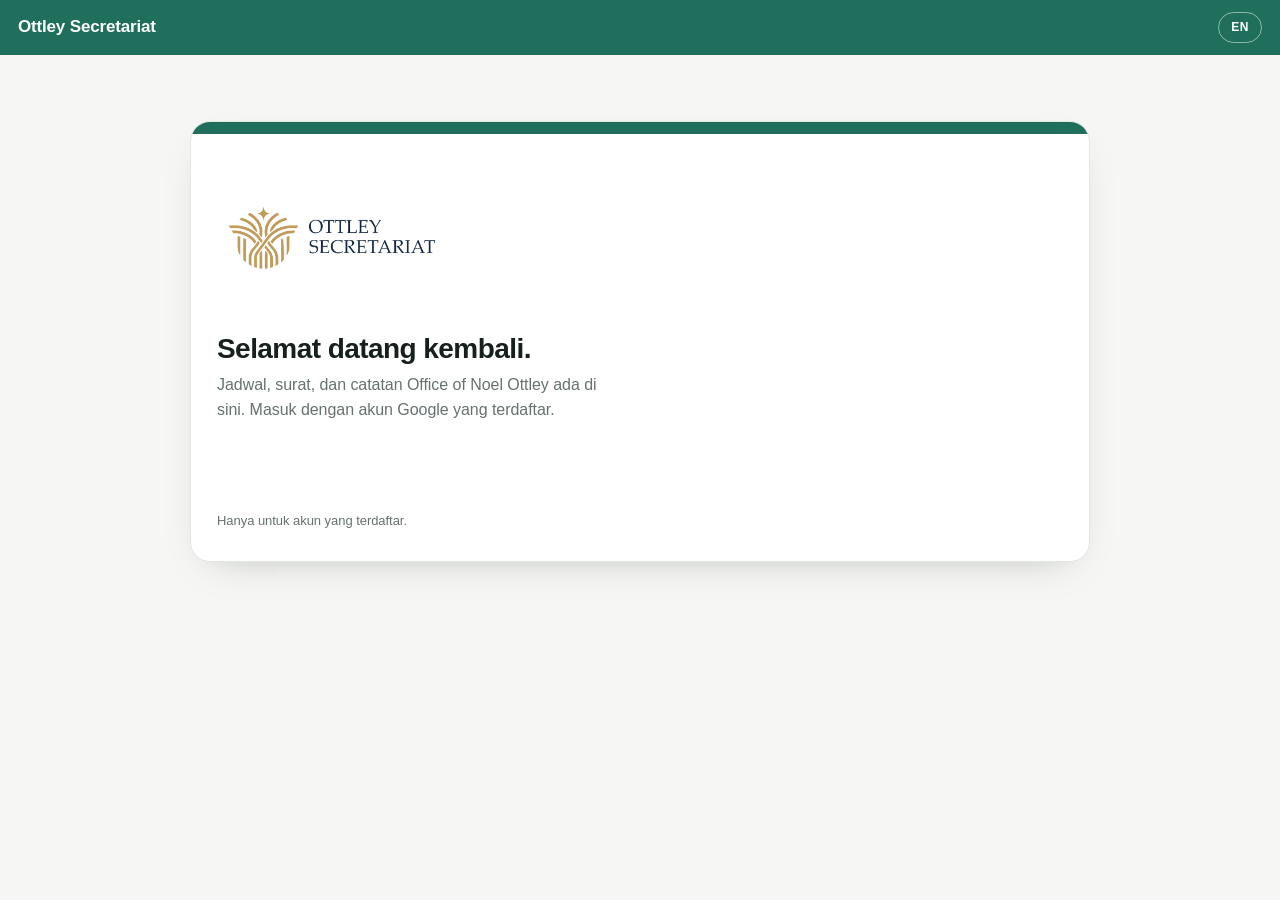
<file: index.html>
<!doctype html>
<html lang="id">
<head>
  <meta charset="utf-8">
  <script>try{var __t=localStorage.getItem("ottley.theme");if(__t==="light"||__t==="dark")document.documentElement.setAttribute("data-theme",__t)}catch(e){}</script>
  <meta name="viewport" content="width=device-width, initial-scale=1, viewport-fit=cover">
  <meta name="color-scheme" content="light dark">
  <meta name="theme-color" content="#1f6f5c">
  <meta name="app-v" content="25">
  <link rel="manifest" href="manifest.webmanifest">
  <link rel="apple-touch-icon" href="logo-square.png">
  <meta name="apple-mobile-web-app-capable" content="yes">
  <meta name="mobile-web-app-capable" content="yes">
  <title>Ottley Secretariat</title>
  <link rel="icon" href="logo-square.png">
  <link rel="stylesheet" href="style.css">
  <script src="config.js"></script>
  <script src="https://accounts.google.com/gsi/client" async defer></script>
  <script src="app.js" defer></script>
</head>
<body>
  <header class="top">
    <button id="btn-menu" class="menu-btn" type="button" aria-label="Menu" aria-controls="nav" aria-expanded="false" hidden><svg viewBox="0 0 24 24" aria-hidden="true"><path d="M4 7h16M4 12h16M4 17h16"/></svg></button>
    <span class="top-name">Ottley Secretariat</span>
    <span id="top-tab" class="top-tab" aria-live="polite"></span>
    <button id="btn-lang" class="chip" type="button" aria-label="Language"></button>
  </header>

  <div id="nav-ov" class="nav-ov" hidden></div>
  <nav id="nav" class="nav" aria-label="Menu" hidden>
    <div class="nav-brand">
      <img src="logo-square.png" alt="" width="44" height="44">
      <div><div class="nav-name">Ottley Secretariat</div><div class="nav-sub">Office of Noel Ottley</div></div>
    </div>
    <button class="tab on" type="button" data-tab="home"><svg viewBox="0 0 24 24" aria-hidden="true"><path d="M4 11l8-7 8 7M6 10v9h4v-5h4v5h4v-9"/></svg><span data-i18n="tab_home"></span></button>
    <button class="tab" type="button" data-tab="jadwal"><svg viewBox="0 0 24 24" aria-hidden="true"><rect x="4" y="5" width="16" height="15" rx="1"/><path d="M4 10h16M9 3v4M15 3v4"/></svg><span data-i18n="tab_jadwal"></span></button>
    <button class="tab" type="button" data-tab="meeting"><svg viewBox="0 0 24 24" aria-hidden="true"><rect x="3" y="6" width="12" height="12" rx="1.5"/><path d="M15 10.5l6-3.5v10l-6-3.5z"/></svg><span data-i18n="tab_meeting"></span></button>
    <button class="tab" type="button" data-tab="todo"><svg viewBox="0 0 24 24" aria-hidden="true"><rect x="4" y="4" width="16" height="16" rx="2"/><path d="M8 12l3 3 5-6"/></svg><span data-i18n="tab_todo"></span></button>
    <button class="tab" type="button" data-tab="kelas"><svg viewBox="0 0 24 24" aria-hidden="true"><path d="M3 9l9-5 9 5-9 5zM7 11.5V16c0 1.2 2.2 3 5 3s5-1.8 5-3v-4.5"/></svg><span data-i18n="tab_kelas"></span></button>
    <button class="tab" type="button" data-tab="amb"><svg viewBox="0 0 24 24" aria-hidden="true"><circle cx="12" cy="8" r="3.5"/><path d="M5 20c0-4 3-6 7-6s7 2 7 6M17 5l2-2M19 9h2"/></svg><span data-i18n="tab_amb"></span></button>
    <button class="tab" type="button" data-tab="surat"><svg viewBox="0 0 24 24" aria-hidden="true"><rect x="3" y="6" width="18" height="13" rx="1"/><path d="M3 7l9 7 9-7"/></svg><span data-i18n="tab_surat"></span></button>
    <button class="tab" type="button" data-tab="kontak"><svg viewBox="0 0 24 24" aria-hidden="true"><path d="M4 5h14a2 2 0 012 2v12H6a2 2 0 01-2-2zM20 8h1M20 12h1M20 16h1M12 11.5a2 2 0 100-4 2 2 0 000 4zM8.5 16c.5-2 2-3 3.5-3s3 1 3.5 3"/></svg><span data-i18n="tab_kontak"></span></button>
    <button class="tab" type="button" data-tab="catatan"><svg viewBox="0 0 24 24" aria-hidden="true"><path d="M6 3h9l4 4v14H6zM14 3v5h5M9 13h7M9 17h5"/></svg><span data-i18n="tab_catatan"></span></button>
    <button class="tab" type="button" data-tab="stat"><svg viewBox="0 0 24 24" aria-hidden="true"><path d="M5 20V11M12 20V5M19 20v-7"/></svg><span data-i18n="tab_stat"></span></button>
    <button class="tab" type="button" data-tab="rekap"><svg viewBox="0 0 24 24" aria-hidden="true"><path d="M6 3h9l4 4v14H6zM14 3v5h5M9 12h7M9 16h7"/></svg><span data-i18n="tab_rekap"></span></button>
    <button class="tab" type="button" data-tab="cari"><svg viewBox="0 0 24 24" aria-hidden="true"><path d="M11 4a7 7 0 100 14 7 7 0 000-14zM20 20l-4-4"/></svg><span data-i18n="tab_cari"></span></button>
    <button class="tab" type="button" data-tab="atur"><svg viewBox="0 0 24 24" aria-hidden="true"><path d="M4 7h10M18 7h2M4 17h2M10 17h10M14 4v6M6 14v6"/></svg><span data-i18n="tab_atur"></span></button>
  </nav>

  <main class="wrap">
    <section id="view-boot" class="boot" aria-live="polite">
      <div class="spinner" aria-hidden="true"></div>
    </section>

    <section id="view-login" class="login" hidden>
      <div class="login-band" aria-hidden="true"></div>
      <div class="login-body">
        <img class="logo" src="logo-wide.png" alt="Ottley Secretariat">
        <h1 data-i18n="login_title"></h1>
        <p class="lede" data-i18n="login_sub"></p>
        <div id="gbtn" class="gbtn"></div>
        <p id="login-msg" class="msg" role="status"></p>
        <p class="tiny" data-i18n="login_note"></p>
      </div>
    </section>

    <div id="view-app" hidden>
      <div class="who">
        <img id="who-pic" class="avatar" alt="" hidden>
        <div class="grow">
          <div id="who-name" class="who-name"></div>
          <div id="who-email" class="who-email"></div>
        </div>
        <button id="btn-theme" class="theme-btn" type="button" aria-label="Tema"><svg viewBox="0 0 24 24" aria-hidden="true"><path d="M21 12.8A9 9 0 1111.2 3a7 7 0 009.8 9.8z"/></svg></button>
        <button id="btn-refresh" class="lnk" type="button" data-i18n="btn_refresh"></button>
        <button id="btn-logout" class="lnk" type="button" data-i18n="btn_logout"></button>
      </div>

      <p id="app-msg" class="msg" role="status"></p>

      <div id="tab-home">
        <div class="hero">
          <div id="hero-date" class="eyebrow"></div>
          <h1 id="hero-hello" class="hello"></h1>
          <p id="hero-sum" class="lede"></p>
        </div>
        <button id="next-card" class="now" type="button" hidden></button>
        <div id="warn-box" class="warn-box" hidden></div>
        <div class="cols">
          <section class="block">
            <h2 data-i18n="agenda_title"></h2>
            <p class="sub" data-i18n="agenda_sub"></p>
            <div class="ag-tools"><label class="chip-c"><input id="ag-hi" type="checkbox"><span data-i18n="prio_only"></span></label><button id="ag-share" class="btn ghost sm" type="button" data-i18n="share_btn"></button></div>
            <div id="agenda"></div>
          </section>
          <section class="block">
            <h2 data-i18n="surat_title"></h2>
            <p class="sub" data-i18n="surat_sub"></p>
            <div id="surat"></div>
          </section>
        </div>
        <details id="sys" class="sys">
          <summary data-i18n="conn_title"></summary>
          <dl id="conn" class="rows"></dl>
        </details>
      </div>

      <div id="tab-stat" hidden>
        <div class="hero"><h1 class="hello" data-i18n="stat_title"></h1><p class="lede" data-i18n="stat_sub"></p>
          <div class="per-bar"><div class="seg"><button class="seg-b on" type="button" data-sper="week" data-i18n="per_week"></button><button class="seg-b" type="button" data-sper="month" data-i18n="per_month"></button></div>
            <div class="per-nav"><button id="st-prev" class="btn ghost sm" type="button" aria-label="Prev">&#8249;</button><b id="st-label"></b><button id="st-next" class="btn ghost sm" type="button" aria-label="Next">&#8250;</button></div></div></div>
        <p id="st-msg" class="msg" role="alert"></p>
        <div id="st-body"></div>
      </div>

      <div id="tab-rekap" hidden>
        <div class="hero"><div class="head-row"><div class="grow"><h1 class="hello" data-i18n="rk_title"></h1><p class="lede" data-i18n="rk_sub"></p></div></div>
          <div class="per-bar"><div class="seg"><button class="seg-b on" type="button" data-rper="week" data-i18n="per_week"></button><button class="seg-b" type="button" data-rper="month" data-i18n="per_month"></button></div>
            <div class="per-nav"><button id="rk-prev" class="btn ghost sm" type="button" aria-label="Prev">&#8249;</button><b id="rk-label"></b><button id="rk-next" class="btn ghost sm" type="button" aria-label="Next">&#8250;</button></div></div>
          <div class="rk-actions"><button id="rk-share" class="btn primary sm" type="button" data-i18n="share_btn"></button><button id="rk-xlsx" class="btn ghost sm" type="button" data-i18n="rk_xlsx"></button><button id="rk-pdf" class="btn ghost sm" type="button" data-i18n="rk_pdf"></button></div></div>
        <p id="rk-msg" class="msg" role="alert"></p>
        <div id="rk-body"></div>
      </div>

      <div id="tab-cari" hidden>
        <div class="hero"><h1 class="hello" data-i18n="cari_title"></h1><p class="lede" data-i18n="cari_sub"></p>
          <input id="cari-in" class="cari-in" type="search" maxlength="80" autocomplete="off" data-i18n-ph="cari_ph" aria-label="Search"></div>
        <p id="cari-msg" class="msg" role="status"></p>
        <div id="cari-body"></div>
      </div>

      <div id="tab-atur" hidden>
        <div class="hero"><h1 class="hello" data-i18n="atur_title"></h1><p class="lede" data-i18n="atur_sub"></p></div>
        <section class="block"><h2 data-i18n="atur_meal"></h2><p class="sub" data-i18n="atur_meal_sub"></p>
          <label class="chip-c"><input id="at-meal" type="checkbox"><span data-i18n="atur_meal_on"></span></label></section>
        <section class="block"><h2 data-i18n="atur_rutin"></h2><p class="sub" data-i18n="atur_rutin_sub"></p>
          <label class="chip-c"><input id="at-rutin" type="checkbox"><span data-i18n="atur_rutin_on"></span></label>
          <div id="at-rows"></div>
          <div class="bar"><button id="at-add" class="btn ghost sm" type="button" data-i18n="atur_add"></button><button id="at-save" class="btn primary" type="button" data-i18n="btn_save"></button></div>
          <p id="at-msg" class="msg" role="alert"></p></section>
        <section class="block"><h2 data-i18n="atur_tpl"></h2><p class="sub" data-i18n="atur_tpl_sub"></p><div id="at-tpl"></div></section>
      </div>

      <div id="tab-jadwal" hidden>
        <div class="hero">
          <div class="head-row">
            <div class="grow"><h1 class="hello" data-i18n="jadwal_title"></h1><p class="lede" data-i18n="jadwal_sub"></p></div>
            <button id="j-add" class="btn primary" type="button" data-i18n="j_add"></button>
          </div>
          <form id="qa" class="qa" autocomplete="off">
            <input id="qa-in" type="text" maxlength="300" data-i18n-ph="qa_ph" aria-label="Quick add">
            <button id="qa-go" class="btn ghost" type="submit" data-i18n="qa_go"></button>
          </form>
          <p id="qa-msg" class="tiny tight" role="status"></p>
          <p class="tiny tight"><button id="j-sync" class="lnk" type="button" data-i18n="sy_btn"></button> <span id="j-sync-msg" role="status"></span></p>
        </div>
        <div class="viewbar" role="tablist">
          <button class="vb" type="button" data-view="list" data-i18n="view_list"></button>
          <button class="vb" type="button" data-view="day" data-i18n="view_day"></button>
          <button class="vb" type="button" data-view="3day" data-i18n="view_3day"></button>
          <button class="vb" type="button" data-view="week" data-i18n="view_week"></button>
          <button class="vb" type="button" data-view="month" data-i18n="view_month"></button>
        </div>
        <p id="j-msg" class="msg" role="status"></p>
        <div id="j-listview">
          <div class="seg" role="tablist">
            <button class="seg-b on" type="button" data-scope="upcoming" data-i18n="scope_upcoming"></button>
            <button class="seg-b" type="button" data-scope="past" data-i18n="scope_past"></button>
            <button class="seg-b" type="button" data-scope="cancelled" data-i18n="scope_cancelled"></button>
          </div>
          <div id="j-list"></div>
        </div>
        <div id="j-calview" hidden>
          <div class="cal-nav">
            <button id="cal-prev" class="btn ghost sm" type="button" aria-label="Sebelumnya">‹</button>
            <button id="cal-next" class="btn ghost sm" type="button" aria-label="Berikutnya">›</button>
            <button id="cal-today" class="btn ghost sm" type="button" data-i18n="cal_today"></button>
            <div id="cal-label" class="cal-label"></div>
          </div>
          <div id="cal"></div>
        </div>
      </div>


      <div id="tab-catatan" hidden>
        <div class="hero">
          <div class="head-row">
            <div class="grow"><h1 class="hello" data-i18n="catatan_title"></h1><p class="lede" data-i18n="catatan_sub"></p></div>
            <button id="n-add" class="btn primary" type="button" data-i18n="n_add"></button>
          </div>
        </div>
        <label class="fl search"><span data-i18n="n_search"></span><input id="n-q" type="search" maxlength="100"></label>
        <div id="n-tags" class="chips tagbar"></div>
        <p id="n-msg" class="msg" role="status"></p>
        <div id="n-list"></div>
      </div>

      <div id="tab-kelas" hidden>
        <div class="hero">
          <div class="head-row">
            <div class="grow"><h1 class="hello" data-i18n="kelas_title"></h1><p class="lede" data-i18n="kelas_sub"></p></div>
            <div class="bar tight"><button id="k-add" class="btn primary" type="button" data-i18n="k_add"></button><button id="k-libur" class="btn ghost" type="button" data-i18n="k_libur"></button></div>
          </div>
        </div>
        <p id="k-msg" class="msg" role="status"></p>
        <div id="k-list"></div>
      </div>

      <div id="tab-meeting" hidden>
        <div class="hero">
          <div class="head-row">
            <div class="grow"><h1 class="hello" data-i18n="meet_title"></h1><p class="lede" data-i18n="meet_sub"></p></div>
            <button id="m-add" class="btn primary" type="button" data-i18n="m_add"></button>
          </div>
        </div>
        <div class="seg" role="tablist">
          <button class="seg-a on" type="button" data-mscope="upcoming" data-i18n="scope_upcoming"></button>
          <button class="seg-a" type="button" data-mscope="past" data-i18n="scope_past"></button>
          <button class="seg-a" type="button" data-mscope="cancelled" data-i18n="scope_cancelled"></button>
        </div>
        <p id="m-msg" class="msg" role="status"></p>
        <div id="m-list"></div>
      </div>
      <div id="tab-todo" hidden>
        <div class="hero">
          <div class="head-row">
            <div class="grow"><h1 class="hello" data-i18n="todo_title"></h1><p class="lede" data-i18n="todo_sub"></p></div>
            <button id="td-add" class="btn primary" type="button" data-i18n="td_add"></button>
          </div>
          <form id="td-quick" class="qa" autocomplete="off">
            <input id="td-q" type="text" maxlength="200" data-i18n-ph="td_ph" aria-label="To-do">
            <button class="btn ghost" type="submit" data-i18n="td_quick"></button>
          </form>
        </div>
        <div class="seg" role="tablist">
          <button class="seg-a on" type="button" data-tscope="today" data-i18n="td_today"></button>
          <button class="seg-a" type="button" data-tscope="all" data-i18n="td_all"></button>
          <button class="seg-a" type="button" data-tscope="done" data-i18n="td_done"></button>
        </div>
        <p id="td-msg" class="msg" role="status"></p>
        <div id="td-list"></div>
      </div>
      <div id="tab-amb" hidden>
        <div class="hero">
          <div class="head-row">
            <div class="grow"><h1 class="hello" data-i18n="amb_title"></h1><p class="lede" data-i18n="amb_sub"></p></div>
            <button id="a-add" class="btn primary" type="button" data-i18n="a_add"></button>
          </div>
        </div>
        <div class="seg" role="tablist">
          <button class="seg-a on" type="button" data-ascope="upcoming" data-i18n="scope_upcoming"></button>
          <button class="seg-a" type="button" data-ascope="past" data-i18n="scope_past"></button>
          <button class="seg-a" type="button" data-ascope="cancelled" data-i18n="scope_cancelled"></button>
        </div>
        <p id="a-msg" class="msg" role="status"></p>
        <div id="a-list"></div>
      </div>

      <div id="tab-kontak" hidden>
        <div class="hero">
          <div class="head-row">
            <div class="grow"><h1 class="hello" data-i18n="tab_kontak"></h1><p class="lede" data-i18n="kontak_sub"></p></div>
            <button id="c-add" class="btn primary" type="button" data-i18n="c_add"></button>
          </div>
        </div>
        <label class="fl"><span data-i18n="c_search"></span><input id="c-q" type="search" autocomplete="off"></label>
        <p id="c-msg" class="msg" role="status"></p>
        <div id="c-list"></div>
      </div>

      <div id="tab-surat" hidden>
        <div id="s-list-view">
          <div class="hero">
            <div class="head-row">
              <div class="grow"><h1 class="hello" data-i18n="tab_surat"></h1><p class="lede" data-i18n="surat_page_sub"></p></div>
              <button id="s-write" class="btn primary" type="button" data-i18n="s_write"></button>
            </div>
          </div>
          <div id="sq-box" hidden>
            <h3 class="mini" data-i18n="sq_title"></h3>
            <div id="sq-list"></div>
          </div>
          <div id="rv-box" hidden>
            <h3 class="mini" data-i18n="rv_title"></h3>
            <div id="rv-list"></div>
          </div>
          <p id="sh-msg" class="msg" role="status"></p>
          <div id="sh-list"></div>
        </div>
        <div id="s-compose-view" hidden>
          <button id="s-back" class="lnk back" type="button" data-i18n="s_back"></button>
        <section class="card">
          <h2 data-i18n="surat_form_title"></h2>
          <p class="muted small"><span data-i18n="s_from"></span> <b id="s-sender">-</b></p>
          <p id="s-warn" class="msg err" hidden></p>
          <form id="sf" novalidate autocomplete="off">
            <label class="fl"><span data-i18n="s_to"></span><input id="s-to" type="text" inputmode="email" placeholder="nama@contoh.com"></label>
            <label class="fl"><span data-i18n="s_cc"></span><input id="s-cc" type="text" inputmode="email"></label>
            <div class="bar tight"><button id="s-contacts" class="btn ghost sm" type="button" data-i18n="s_contacts"></button></div>
            <label class="fl"><span data-i18n="s_nama"></span><input id="s-nama" type="text" maxlength="150"></label>
            <div class="grid2">
              <label class="fl"><span data-i18n="s_lang"></span><select id="s-lang"><option value="ID">Bahasa Indonesia</option><option value="EN">English</option></select></label>
              <label class="fl"><span data-i18n="s_part"></span><select id="s-part"></select></label>
            </div>
            <label class="fl"><span data-i18n="s_event"></span><select id="s-ev"></select></label>
            <p class="greet">Pembuka / Opening: <b id="s-hello">-</b><br>Penutup / Closing: <b id="s-close">-</b></p>
            <label class="fl"><span data-i18n="s_tpl"></span><select id="s-tpl"></select></label>
            <div class="grid2">
              <label class="fl"><span data-i18n="s_cardtitle"></span><input id="s-card" type="text" maxlength="80"></label>
              <label class="fl"><span data-i18n="s_maps"></span><input id="s-maps" type="url" inputmode="url" placeholder="https://maps.app.goo.gl/..."></label>
            </div>
            <label class="fl"><span data-i18n="s_subject"></span><input id="s-subject" type="text" maxlength="300"></label>
            <label class="fl"><span data-i18n="s_body"></span><textarea id="s-body" rows="8" maxlength="8000"></textarea></label>
            <p class="tiny tight" data-i18n="s_body_hint"></p>
            <div id="s-fields"></div>
            <label class="fl"><span data-i18n="s_files"></span><textarea id="s-files" rows="2" placeholder="https://drive.google.com/file/d/.../view"></textarea></label>
            <div id="s-filelist" class="files"></div>
            <div class="fl">
              <span data-i18n="s_upload"></span>
              <div id="s-drop" class="drop">
                <button id="s-pick" class="btn ghost sm" type="button" data-i18n="s_pick"></button>
                <span class="tiny tight" data-i18n="s_drop"></span>
                <input id="s-file" type="file" multiple hidden>
              </div>
              <div id="s-ups" class="files"></div>
              <div id="s-limit" class="files"></div>
            </div>
            <div class="subj"><span data-i18n="s_subj_prev"></span> <b id="s-subj">-</b></div>
            <iframe id="s-prev" class="prev" sandbox="" title="Preview"></iframe>
            <p id="s-msg" class="msg" role="status"></p>
            <label class="chip-c"><input id="s-sched" type="checkbox"> <span data-i18n="s_sched"></span></label>
            <div id="s-sched-box" hidden>
              <div class="grid2">
                <label class="fl"><span data-i18n="s_sd"></span><input id="s-sd" type="date"></label>
                <label class="fl"><span data-i18n="s_st"></span><input id="s-st" type="time"></label>
              </div>
              <p class="tiny tight" data-i18n="s_sched_hint"></p>
            </div>
            <label class="chip-c"><input id="s-ics" type="checkbox"> <span data-i18n="s_ics"></span></label>
            <label class="chip-c"><input id="s-rsvp" type="checkbox"> <span data-i18n="s_rsvp"></span></label>
            <div id="s-rsvp-box" hidden>
              <label class="fl"><span data-i18n="s_rsvp_by"></span><input id="s-rsvp-by" type="date"></label>
              <p class="tiny tight" data-i18n="s_rsvp_hint"></p>
            </div>
            <div class="bar">
              <button id="s-test" class="btn ghost" type="button" data-i18n="s_test"></button>
              <button id="s-send" class="btn primary" type="button" data-i18n="s_send"></button>
              <button id="s-new" class="btn ghost" type="button" data-i18n="s_new" hidden></button>
            </div>
          </form>
        </section>
        </div>
      </div>
    </div>
  </main>

  <div id="sheet" class="sheet" hidden>
    <form id="jf" class="sheet-card" novalidate autocomplete="off">
      <h2 id="jf-title"></h2>
      <div class="fl tpl-row" id="f-tplw"><span data-i18n="tpl_lbl"></span><div class="tpl-ctl"><select id="f-tpl"></select><button id="f-tplsave" class="btn ghost sm" type="button" data-i18n="tpl_save"></button></div></div>
      <label class="fl"><span data-i18n="f_title"></span><input id="f-title" type="text" maxlength="200"></label>
      <div id="f-patw" class="fl"><span data-i18n="p_pattern"></span>
        <div class="seg seg-pat">
          <button class="seg-a on" type="button" data-pat="one" data-i18n="p_one"></button>
          <button class="seg-a" type="button" data-pat="multi" data-i18n="p_multi"></button>
          <button class="seg-a" type="button" data-pat="repeat" data-i18n="p_repeat"></button>
        </div>
      </div>
      <div id="f-single">
        <div class="grid3">
          <label class="fl"><span data-i18n="f_date"></span><input id="f-date" type="date"></label>
          <label class="fl"><span data-i18n="f_start"></span><input id="f-start" type="time"></label>
          <label class="fl"><span data-i18n="f_end"></span><input id="f-end" type="time"></label>
        </div>
        <p class="tiny tight" data-i18n="f_time_hint"></p>
        <p id="f-sernote" class="msg warn" hidden></p>
        <p id="f-clash" class="msg warn" role="status"></p>
      </div>
      <div id="f-multi" hidden>
        <div id="f-gen" class="gen" hidden>
          <div class="fl"><span data-i18n="p_wd"></span><div id="g-wd" class="chips"></div></div>
          <div class="grid2">
            <label class="fl"><span data-i18n="p_from"></span><input id="g-from" type="date"></label>
            <label class="fl"><span data-i18n="p_to"></span><input id="g-to" type="date"></label>
          </div>
          <div class="grid2">
            <label class="fl"><span data-i18n="f_start"></span><input id="g-start" type="time"></label>
            <label class="fl"><span data-i18n="f_end"></span><input id="g-end" type="time"></label>
          </div>
          <button id="g-make" class="btn ghost sm" type="button" data-i18n="p_make"></button>
        </div>
        <div id="f-days"></div>
        <button id="f-addday" class="btn ghost sm" type="button" data-i18n="p_add"></button>
        <p id="f-mcount" class="tiny tight"></p>
      </div>
      <label class="fl"><span data-i18n="f_loc"></span><input id="f-loc" type="text" maxlength="300"></label>
      <label class="fl"><span data-i18n="f_maps"></span><input id="f-maps" type="url" inputmode="url" placeholder="https://maps.app.goo.gl/..."></label>
      <label class="fl"><span data-i18n="f_guests"></span><textarea id="f-guests" rows="2" placeholder="nama@email.com, ..."></textarea></label>
      <div class="fl"><span data-i18n="prio_lbl"></span><div id="f-prio" class="prio-seg"></div></div>
      <div class="fl"><span data-i18n="f_rem"></span><div id="f-rem" class="chips"></div></div>
      <label class="fl"><span data-i18n="f_notes"></span><textarea id="f-notes" rows="3" maxlength="3000"></textarea></label>
      <label class="fl" id="f-statw"><span data-i18n="f_status"></span><select id="f-status"></select></label>
      <p id="jf-msg" class="msg" role="alert"></p>
      <div class="bar">
        <button id="jf-save" class="btn primary" type="submit" data-i18n="btn_save"></button>
        <button id="jf-cancel" class="btn ghost" type="button" data-i18n="btn_close"></button>
      </div>
    </form>
  </div>

  <div id="nsheet" class="sheet" hidden>
    <form id="nf" class="sheet-card" novalidate autocomplete="off">
      <h2 id="nf-title"></h2>
      <label class="fl"><span data-i18n="n_f_title"></span><input id="nf-t" type="text" maxlength="150"></label>
      <label class="fl"><span data-i18n="n_f_body"></span><textarea id="nf-b" rows="9" maxlength="10000"></textarea></label>
      <label class="fl"><span data-i18n="n_f_tags"></span><input id="nf-g" type="text" maxlength="200" placeholder="rapat, penting"></label>
      <p id="nf-msg" class="msg" role="alert"></p>
      <div class="bar">
        <button id="nf-save" class="btn primary" type="submit" data-i18n="btn_save"></button>
        <button id="nf-cancel" class="btn ghost" type="button" data-i18n="btn_close"></button>
      </div>
    </form>
  </div>

  <div id="ksheet" class="sheet" hidden>
    <form id="kf" class="sheet-card wide" novalidate autocomplete="off">
      <h2 data-i18n="k_new"></h2>
      <label class="fl"><span data-i18n="k_f_name"></span><input id="kf-name" type="text" maxlength="120"></label>
      <div class="grid2">
        <label class="fl"><span data-i18n="k_f_lect"></span><input id="kf-lect" type="text" maxlength="120"></label>
        <label class="fl"><span data-i18n="k_f_room"></span><input id="kf-room" type="text" maxlength="100"></label>
      </div>
      <div class="grid2">
        <label class="fl"><span data-i18n="k_f_mode"></span><select id="kf-mode"><option value="Offline" data-i18n="k_offline"></option><option value="Online" data-i18n="k_online"></option></select></label>
        <label class="fl"><span data-i18n="k_f_remind"></span><select id="kf-remind"><option value="15">15</option><option value="30" selected>30</option><option value="60">60</option><option value="120">120</option><option value="-1" data-i18n="k_noremind"></option></select></label>
      </div>
      <div class="fl"><span data-i18n="k_f_slots"></span><div id="kf-slots"></div>
        <button id="kf-addslot" class="btn ghost sm" type="button" data-i18n="k_addslot"></button></div>
      <div class="grid2">
        <label class="fl"><span data-i18n="k_f_from"></span><input id="kf-from" type="date"></label>
        <label class="fl"><span data-i18n="k_f_to"></span><input id="kf-to" type="date"></label>
      </div>
      <div class="fl"><span data-i18n="k_f_skip"></span><p class="tiny" data-i18n="k_skip_hint"></p><div id="kf-skip" class="chips skipbar"></div></div>
      <div class="fl"><span id="kf-count"></span><div id="kf-prev" class="kprev"></div></div>
      <label class="fl"><span data-i18n="k_f_notes"></span><input id="kf-notes" type="text" maxlength="300"></label>
      <p id="kf-msg" class="msg" role="alert"></p>
      <div class="bar">
        <button id="kf-save" class="btn primary" type="submit" data-i18n="btn_save"></button>
        <button id="kf-cancel" class="btn ghost" type="button" data-i18n="btn_close"></button>
      </div>
    </form>
  </div>

  <div id="msheet" class="sheet" hidden>
    <form id="mf" class="sheet-card wide" novalidate autocomplete="off">
      <h2 data-i18n="k_makeup"></h2>
      <p id="mf-info" class="lede"></p>
      <div id="mf-fields">
        <div class="grid2">
          <label class="fl"><span data-i18n="k_m_date"></span><input id="mf-date" type="date"></label>
          <label class="fl"><span data-i18n="f_start"></span><input id="mf-start" type="time"></label>
        </div>
        <div class="grid2">
          <label class="fl"><span data-i18n="f_end"></span><input id="mf-end" type="time"></label>
          <label class="fl"><span data-i18n="k_f_mode"></span><select id="mf-mode"><option value="Offline" data-i18n="k_offline"></option><option value="Online" data-i18n="k_online"></option></select></label>
        </div>
        <label class="fl"><span data-i18n="k_f_room"></span><input id="mf-room" type="text" maxlength="100"></label>
        <label class="chip-c"><input id="mf-moved" type="checkbox" checked> <span data-i18n="k_m_moved"></span></label>
      </div>
      <div id="mf-msgbox" hidden>
        <label class="fl"><span data-i18n="k_m_msg"></span><textarea id="mf-text" rows="6" readonly></textarea></label>
        <button id="mf-copy" class="btn ghost" type="button" data-i18n="k_copy"></button>
      </div>
      <p id="mf-msg" class="msg" role="alert"></p>
      <div class="bar">
        <button id="mf-save" class="btn primary" type="submit" data-i18n="btn_save"></button>
        <button id="mf-cancel" class="btn ghost" type="button" data-i18n="btn_close"></button>
      </div>
    </form>
  </div>

  <div id="ucsheet" class="sheet" hidden>
    <form id="ucf" class="sheet-card" novalidate autocomplete="off">
      <h2 data-i18n="k_edit_t"></h2>
      <p class="tiny tight" data-i18n="k_edit_hint"></p>
      <label class="fl"><span data-i18n="k_f_name"></span><input id="ucf-name" type="text" maxlength="120"></label>
      <label class="fl"><span data-i18n="k_f_lect"></span><input id="ucf-lect" type="text" maxlength="120"></label>
      <div class="grid2">
        <label class="fl"><span data-i18n="k_f_room"></span><input id="ucf-room" type="text" maxlength="100"></label>
        <label class="fl"><span data-i18n="k_f_mode"></span><select id="ucf-mode"><option value="Offline" data-i18n="k_offline"></option><option value="Online" data-i18n="k_online"></option></select></label>
      </div>
      <p id="ucf-msg" class="msg" role="alert"></p>
      <div class="bar">
        <button id="ucf-save" class="btn primary" type="submit" data-i18n="btn_save"></button>
        <button id="ucf-cancel" class="btn ghost" type="button" data-i18n="btn_close"></button>
      </div>
    </form>
  </div>

  <div id="lsheet" class="sheet" hidden>
    <div class="sheet-card wide" role="dialog" aria-modal="true">
      <h2 data-i18n="k_libur_t"></h2>
      <p class="lede" data-i18n="k_libur_sub"></p>
      <div id="l-list"></div>
      <form id="lf" novalidate autocomplete="off">
        <h3 class="mini" id="lf-title"></h3>
        <label class="fl"><span data-i18n="k_l_label"></span><input id="lf-label" type="text" maxlength="120"></label>
        <div class="fl"><span data-i18n="k_l_ranges"></span><div id="lf-ranges"></div>
          <button id="lf-addr" class="btn ghost sm" type="button" data-i18n="k_l_addr"></button></div>
        <div class="grid2">
          <label class="fl"><span data-i18n="k_l_kind"></span><select id="lf-kind"><option value="Libur" data-i18n="kind_libur"></option><option value="Ujian" data-i18n="kind_ujian"></option><option value="Libur semester" data-i18n="kind_sem_break"></option><option value="Semester" data-i18n="kind_semester"></option></select></label>
          <label class="chip-c lf-skip"><input id="lf-skip" type="checkbox" checked> <span data-i18n="k_l_skip"></span></label>
        </div>
        <div class="bar"><button id="lf-save" class="btn primary" type="submit" data-i18n="btn_save"></button><button id="lf-reset" class="btn ghost" type="button" data-i18n="k_l_new"></button></div>
      </form>
      <h3 class="mini" data-i18n="k_clash_t"></h3>
      <p class="tiny tight" data-i18n="k_clash_sub"></p>
      <div class="bar"><button id="l-check" class="btn ghost" type="button" data-i18n="k_clash_btn"></button></div>
      <div id="l-clash"></div>
      <p id="l-msg" class="msg" role="status"></p>
      <div class="bar"><button id="l-close" class="btn ghost" type="button" data-i18n="btn_close"></button></div>
    </div>
  </div>

  <div id="atsheet" class="sheet" hidden>
    <form id="atf" class="sheet-card" novalidate autocomplete="off">
      <h2 data-i18n="k_att_t"></h2>
      <p id="atf-info" class="lede"></p>
      <label class="fl"><span data-i18n="k_att_status"></span><select id="atf-status"><option value="Absent" data-i18n="att_absent"></option><option value="Sakit" data-i18n="att_sakit"></option><option value="Izin" data-i18n="att_izin"></option></select></label>
      <label class="fl"><span data-i18n="k_att_reason"></span><input id="atf-reason" type="text" maxlength="200"></label>
      <p id="atf-msg" class="msg" role="alert"></p>
      <div class="bar">
        <button id="atf-save" class="btn primary" type="submit" data-i18n="btn_save"></button>
        <button id="atf-clear" class="btn ghost" type="button" data-i18n="k_att_present"></button>
        <button id="atf-cancel" class="btn ghost" type="button" data-i18n="btn_close"></button>
      </div>
    </form>
  </div>

  <div id="tdsheet" class="sheet" hidden>
    <form id="tdf" class="sheet-card" novalidate autocomplete="off">
      <h2 id="tdf-title"></h2>
      <label class="fl"><span data-i18n="td_f_title"></span><input id="tdf-title-in" type="text" maxlength="200"></label>
      <div class="grid2">
        <label class="fl"><span data-i18n="td_f_plan"></span><input id="tdf-plan" type="date"></label>
        <label class="fl"><span data-i18n="td_f_due"></span><input id="tdf-due" type="date"></label>
      </div>
      <p class="tiny tight" data-i18n="td_f_hint"></p>
      <div class="grid2">
        <label class="fl"><span data-i18n="td_f_time"></span><input id="tdf-time" type="time"></label>
        <label class="fl" id="tdf-forw" hidden><span data-i18n="td_f_for"></span><select id="tdf-for"></select></label>
      </div>
      <div class="fl" id="tdf-remw" hidden><span data-i18n="td_f_rem"></span><div id="tdf-rem" class="chips"></div><p class="tiny tight" data-i18n="td_rem_hint"></p></div>
      <div class="fl"><span data-i18n="prio_lbl"></span><div id="tdf-prio" class="prio-seg"></div></div>
      <label class="fl"><span data-i18n="k_f_notes"></span><textarea id="tdf-notes" rows="2" maxlength="1000"></textarea></label>
      <p id="tdf-msg" class="msg" role="alert"></p>
      <div class="bar">
        <button id="tdf-save" class="btn primary" type="submit" data-i18n="btn_save"></button>
        <button id="tdf-cancel" class="btn ghost" type="button" data-i18n="btn_close"></button>
      </div>
    </form>
  </div>

  <div id="mtsheet" class="sheet" hidden>
    <form id="mtf" class="sheet-card wide" novalidate autocomplete="off">
      <h2 id="mtf-title"></h2>
      <label class="fl"><span data-i18n="m_f_event"></span><input id="mtf-event" type="text" maxlength="120" placeholder="Open House"></label>
      <div class="fl"><span data-i18n="m_f_mode"></span>
        <div class="seg tight"><button class="seg-m on" type="button" data-mmode="Online" data-i18n="m_online"></button><button class="seg-m" type="button" data-mmode="Offline" data-i18n="m_offline"></button></div></div>
      <div class="grid3">
        <label class="fl"><span data-i18n="f_date"></span><input id="mtf-date" type="date"></label>
        <label class="fl"><span data-i18n="f_start"></span><input id="mtf-start" type="time"></label>
        <label class="fl"><span data-i18n="f_end"></span><input id="mtf-end" type="time"></label>
      </div>
      <div id="mtf-off" hidden>
        <label class="fl"><span data-i18n="f_loc"></span><input id="mtf-loc" type="text" maxlength="300"></label>
        <label class="fl"><span data-i18n="f_maps"></span><input id="mtf-maps" type="url" maxlength="500" placeholder="https://maps.app.goo.gl/..."></label>
      </div>
      <p id="mtf-onhint" class="tiny tight" data-i18n="m_online_hint"></p>
      <div class="fl"><span data-i18n="m_f_people"></span><div id="mtf-people"></div>
        <button id="mtf-addp" class="btn ghost sm" type="button" data-i18n="m_addp"></button>
        <datalist id="mtf-names"></datalist></div>
      <div class="fl"><span data-i18n="prio_lbl"></span><div id="mtf-prio" class="prio-seg"></div></div>
      <label class="fl"><span data-i18n="k_f_notes"></span><input id="mtf-notes" type="text" maxlength="500"></label>
      <label class="chip-c"><input id="mtf-invite" type="checkbox"> <span data-i18n="m_invite"></span></label>
      <p id="mtf-title-prev" class="tiny tight"></p>
      <p id="mtf-msg" class="msg" role="alert"></p>
      <div class="bar">
        <button id="mtf-save" class="btn primary" type="submit" data-i18n="btn_save"></button>
        <button id="mtf-cancel" class="btn ghost" type="button" data-i18n="btn_close"></button>
      </div>
    </form>
  </div>

  <div id="bsheet" class="sheet" hidden>
    <form id="bf" class="sheet-card wide" novalidate autocomplete="off">
      <h2 id="bf-title"></h2>
      <label class="fl"><span id="bf-school-lbl" data-i18n="a_f_school"></span><input id="bf-school" type="text" maxlength="150"></label>
      <div class="grid2">
        <label class="fl"><span data-i18n="a_f_city"></span><input id="bf-city" type="text" maxlength="100" placeholder="Jakarta Selatan"></label>
        <label class="fl"><span data-i18n="a_f_type"></span><select id="bf-type"><option value="Dalam kota" data-i18n="a_in"></option><option value="Luar kota" data-i18n="a_out"></option></select></label>
      </div>
      <p id="bf-typehint" class="tiny tight"></p>
      <label class="fl"><span data-i18n="a_f_maps"></span><input id="bf-maps" type="url" maxlength="500" placeholder="https://maps.app.goo.gl/..."></label>
      <div class="grid2">
        <div class="fl"><span data-i18n="a_f_purpose"></span>
          <select id="bf-purpose-sel"><option value="Edufair">Edufair</option><option value="Presentasi" data-i18n="a_p_pres"></option><option value="Edufair & Presentasi" data-i18n="a_p_both"></option><option value="Open House">Open House</option><option value="Terima tamu" data-i18n="a_p_guest"></option><option value="Photoshoot">Photoshoot</option><option value="__other" data-i18n="a_p_other"></option></select>
          <input id="bf-purpose" type="text" maxlength="120" hidden></div>
        <label class="fl"><span data-i18n="a_f_assign"></span><input id="bf-assign" type="text" maxlength="150" list="b-staff" placeholder="47006 Nama -- Staff Marketing"><datalist id="b-staff"></datalist></label>
      </div>
      <div class="grid3">
        <label class="fl"><span data-i18n="a_f_from"></span><input id="bf-from" type="date"></label>
        <label class="fl" id="bf-to-wrap"><span data-i18n="a_f_to"></span><input id="bf-to" type="date"></label>
        <label class="fl"><span data-i18n="f_start"></span><input id="bf-start" type="time"></label>
      </div>
      <label class="fl" style="max-width:220px"><span data-i18n="f_end"></span><input id="bf-end" type="time"></label>
      <div class="fl"><span data-i18n="a_f_partners"></span><div id="bf-partners"></div>
        <button id="bf-addp" class="btn ghost sm" type="button" data-i18n="a_addp"></button></div>
      <div id="bf-lodge" hidden>
        <div class="fl"><span data-i18n="a_f_lodge"></span></div>
        <label class="fl"><span data-i18n="a_l_name"></span><input id="bf-lname" type="text" maxlength="150"></label>
        <label class="fl"><span data-i18n="a_l_addr"></span><input id="bf-laddr" type="text" maxlength="300"></label>
        <label class="fl"><span data-i18n="a_l_maps"></span><input id="bf-lmaps" type="url" maxlength="500" placeholder="https://maps.app.goo.gl/..."></label>
      </div>
      <label class="chip-c" id="bf-pack-w" style="margin-top:16px"><input id="bf-pack" type="checkbox" checked><span data-i18n="a_f_pack"></span></label>
      <label class="fl" id="bf-packt-w"><span data-i18n="a_f_packtime"></span><input id="bf-packtime" type="time" value="18:00"></label>
      <div class="fl"><span data-i18n="prio_lbl"></span><div id="bf-prio" class="prio-seg"></div></div>
            <label class="fl"><span data-i18n="k_f_notes"></span><input id="bf-notes" type="text" maxlength="500"></label>
      <p id="bf-info" class="tiny tight"></p>
      <p id="bf-msg" class="msg" role="alert"></p>
      <div class="bar">
        <button id="bf-save" class="btn primary" type="submit" data-i18n="btn_save"></button>
        <button id="bf-cancel" class="btn ghost" type="button" data-i18n="btn_close"></button>
      </div>
    </form>
  </div>

  <div id="ctsheet" class="sheet" hidden>
    <form id="ctf" class="sheet-card wide" novalidate autocomplete="off">
      <h2 id="ctf-title"></h2>
      <label class="fl"><span data-i18n="c_f_name"></span><input id="ctf-name" type="text" maxlength="150"></label>
      <div class="grid3">
        <label class="fl"><span data-i18n="c_f_title"></span><select id="ctf-title-sel"><option value=""></option><option>Bapak</option><option>Ibu</option><option>Mr.</option><option>Ms.</option><option>Mrs.</option></select></label>
        <label class="fl"><span data-i18n="c_f_front"></span><input id="ctf-front" type="text" maxlength="60" placeholder="Prof. Dr."></label>
        <label class="fl"><span data-i18n="c_f_back"></span><input id="ctf-back" type="text" maxlength="80" placeholder="M.M., Ph.D."></label>
      </div>
      <p class="tiny tight"><span data-i18n="c_full"></span> <b id="ctf-full">-</b></p>
      <label class="fl"><span data-i18n="c_f_email"></span><input id="ctf-email" type="email" maxlength="200"></label>
      <div class="grid2">
        <label class="fl"><span data-i18n="c_f_org"></span><input id="ctf-org" type="text" maxlength="150"></label>
        <label class="fl"><span data-i18n="c_f_role"></span><input id="ctf-role" type="text" maxlength="150"></label>
      </div>
      <label class="fl"><span data-i18n="c_f_phone"></span><input id="ctf-phone" type="tel" maxlength="30"></label>
      <label class="fl"><span data-i18n="k_f_notes"></span><input id="ctf-notes" type="text" maxlength="500"></label>
      <p id="ctf-msg" class="msg" role="alert"></p>
      <div class="bar">
        <button id="ctf-save" class="btn primary" type="submit" data-i18n="btn_save"></button>
        <button id="ctf-cancel" class="btn ghost" type="button" data-i18n="btn_close"></button>
      </div>
    </form>
  </div>

  <div id="pksheet" class="sheet" hidden>
    <div class="sheet-card wide" role="dialog" aria-modal="true">
      <h2 data-i18n="pk_title"></h2>
      <label class="fl"><span data-i18n="c_search"></span><input id="pk-q" type="search" autocomplete="off"></label>
      <div id="pk-list"></div>
      <p id="pk-msg" class="msg" role="status"></p>
      <div class="bar">
        <button id="pk-to" class="btn primary" type="button" data-i18n="pk_to"></button>
        <button id="pk-cc" class="btn ghost" type="button" data-i18n="pk_cc"></button>
        <button id="pk-close" class="btn ghost" type="button" data-i18n="btn_close"></button>
      </div>
    </div>
  </div>

  <div id="dsheet" class="sheet" hidden>
    <div class="sheet-card wide" role="dialog" aria-modal="true">
      <div class="eyebrow" id="d-when"></div>
      <h2 id="d-title" class="d-title"></h2>
      <div id="d-tags" class="note-tags"></div>
      <dl id="d-rows" class="rows"></dl>
      <div class="bar">
        <button id="d-edit" class="btn primary" type="button" data-i18n="j_edit"></button>
        <button id="d-series-edit" class="btn ghost" type="button" data-i18n="p_edit_all" hidden></button>
        <button id="d-series-restore" class="btn ghost" type="button" data-i18n="p_restore_series" hidden></button>
        <button id="d-series" class="btn ghost" type="button" data-i18n="p_cancel_series" hidden></button>
        <button id="d-copy" class="btn ghost" type="button" data-i18n="p_copy" hidden></button>
        <button id="d-makeup" class="btn ghost" type="button" data-i18n="k_makeup" hidden></button>
        <button id="d-mail" class="btn ghost" type="button" data-i18n="d_mail"></button>
        <button id="d-cancel" class="btn ghost" type="button"></button>
        <button id="d-close" class="btn ghost" type="button" data-i18n="btn_close"></button>
      </div>
      <p id="d-msg" class="msg" role="status"></p>
    </div>
  </div>

  <div id="vsheet" class="sheet" hidden>
    <div class="sheet-card wide" role="dialog" aria-modal="true">
      <div class="eyebrow" id="v-time"></div>
      <h2 id="v-subj" class="d-title"></h2>
      <dl id="v-rows" class="rows"></dl>
      <p id="v-note" class="msg"></p>
      <iframe id="v-prev" class="prev" sandbox="" title="Preview" hidden></iframe>
      <div class="bar"><button id="v-close" class="btn ghost" type="button" data-i18n="btn_close"></button></div>
    </div>
  </div>
  <div id="shsheet" class="sheet" hidden>
    <div class="sheet-card wide" role="dialog" aria-modal="true">
      <h2 data-i18n="share_title"></h2>
      <div id="sh-ranges" class="chips"></div>
      <textarea id="sh-text" rows="10" readonly></textarea>
      <p id="sh-msg" class="msg" role="status"></p>
      <div class="bar"><button id="sh-wa" class="btn primary" type="button" data-i18n="share_wa"></button><button id="sh-copy" class="btn ghost" type="button" data-i18n="share_copy"></button><button id="sh-mail" class="btn ghost" type="button" data-i18n="share_mail"></button><button id="sh-close" class="btn ghost" type="button" data-i18n="btn_close"></button></div>
    </div>
  </div>
  <div id="print-area" hidden></div>
  <button id="jv-fab" class="jv-fab" type="button" aria-label="Jarvis"><svg viewBox="0 0 24 24" aria-hidden="true"><path d="M12 3a3 3 0 00-3 3v6a3 3 0 006 0V6a3 3 0 00-3-3zM5 11a7 7 0 0014 0M12 18v3"/></svg></button>
  <div id="jv" class="sheet" hidden>
    <div class="sheet-card jv-card" role="dialog" aria-modal="true" aria-labelledby="jv-title">
      <div class="jv-head"><h2 id="jv-title">Jarvis</h2><label class="chip-c jv-vo"><input id="jv-voice" type="checkbox" checked><span id="jv-voice-l"></span></label><button id="jv-close" class="btn ghost sm" type="button" data-i18n="btn_close"></button></div>
      <div id="jv-log" class="jv-log" aria-live="polite"></div>
      <div id="jv-chips" class="jv-chips"></div>
      <form id="jv-form" class="jv-form" autocomplete="off">
        <input id="jv-in" type="text" maxlength="300" aria-label="Command">
        <button id="jv-mic" class="jv-mic" type="button"><svg viewBox="0 0 24 24" aria-hidden="true"><path d="M12 3a3 3 0 00-3 3v6a3 3 0 006 0V6a3 3 0 00-3-3zM5 11a7 7 0 0014 0M12 18v3"/></svg></button>
        <button id="jv-send" class="btn primary" type="submit">&#10148;</button>
      </form>
    </div>
  </div>
</body>
</html>
</file>
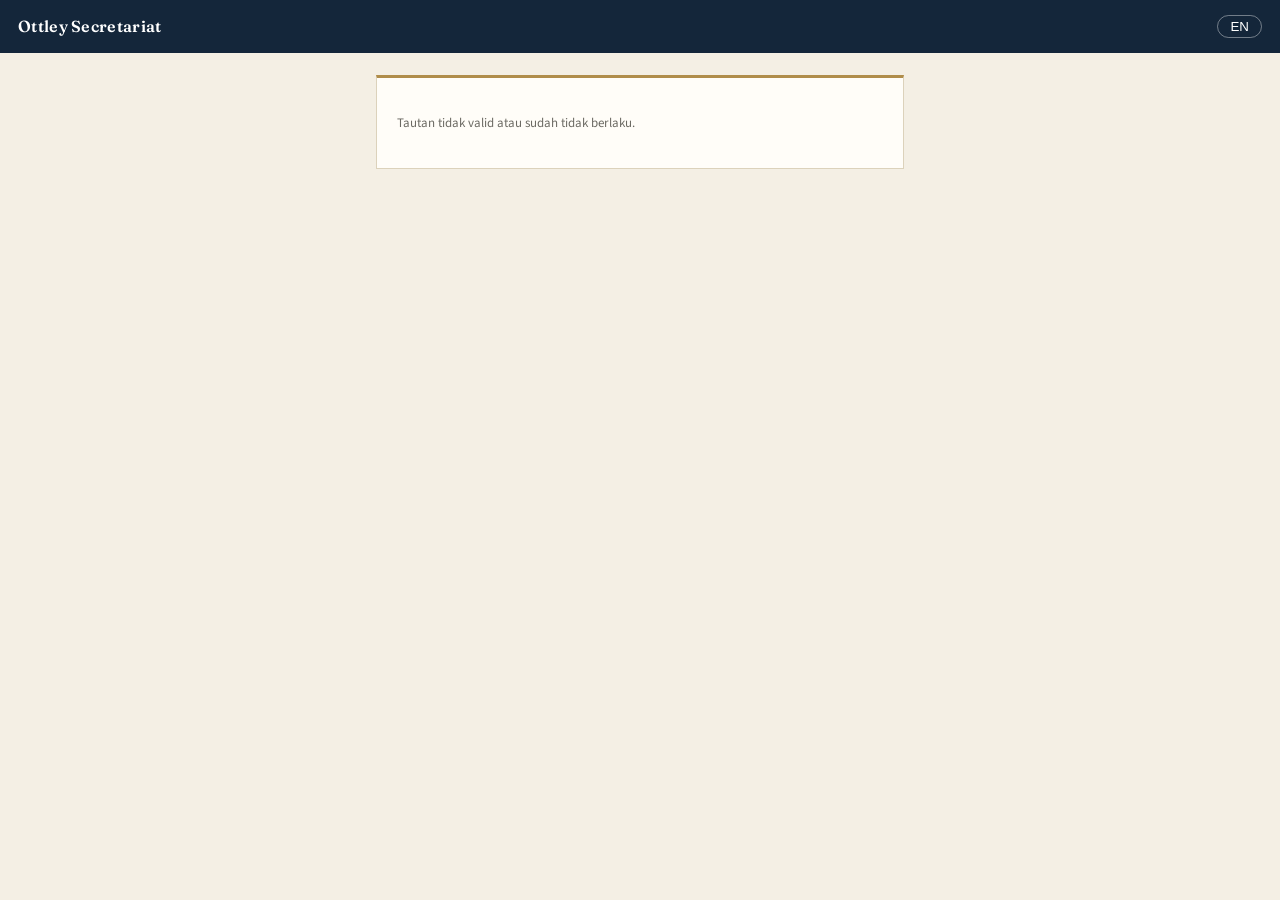
<file: rsvp.html>
<!doctype html>
<html lang="id">
<head>
  <meta charset="utf-8">
  <meta name="viewport" content="width=device-width, initial-scale=1">
  <meta name="color-scheme" content="light">
  <meta name="robots" content="noindex, nofollow">
  <meta name="theme-color" content="#14263a">
  <title>Ottley Secretariat — RSVP</title>
  <link rel="icon" href="logo-square.png">
  <link href="https://fonts.googleapis.com/css2?family=Fraunces:opsz,wght@9..144,400;9..144,600&family=Source+Sans+3:wght@400;600&display=swap" rel="stylesheet">
  <style>
    :root { --ink:#14263a; --gold:#b08d4a; --gold-d:#85652a; --text:#2a3340; --muted:#6c6a63; --paper:#f4efe4; --sheet:#fffdf8; --line:#dcd2bb; --ok:#2f6b3f; --err:#a3322a; }
    * { box-sizing: border-box; }
    [hidden] { display: none !important; }
    body { margin: 0; background: var(--paper); color: var(--text); font: 16px/1.55 'Source Sans 3', 'Segoe UI', system-ui, Arial, sans-serif; min-height: 100vh; }
    header { background: var(--ink); color: #fff; padding: 14px 18px; display: flex; justify-content: space-between; align-items: center; gap: 12px; }
    header b { font-family: 'Fraunces', Georgia, serif; font-weight: 600; letter-spacing: .3px; }
    header button { background: none; border: 1px solid rgba(255,255,255,.4); color: #fff; border-radius: 999px; padding: 3px 12px; cursor: pointer; }
    main { max-width: 560px; margin: 0 auto; padding: 22px 16px 48px; }
    .card { background: var(--sheet); border: 1px solid var(--line); border-top: 3px solid var(--gold); padding: 22px 20px; }
    h1 { font-family: 'Fraunces', Georgia, serif; font-weight: 600; font-size: 24px; line-height: 1.25; margin: 0 0 6px; color: var(--ink); }
    .lbl { font-size: 12px; letter-spacing: 1.5px; text-transform: uppercase; color: var(--gold-d); margin: 0 0 4px; }
    .info { margin: 14px 0 18px; padding: 12px 14px; background: #f8f3e6; border-left: 3px solid var(--gold); }
    .info p { margin: 2px 0; }
    .info a { color: var(--gold-d); }
    .opts { display: grid; grid-template-columns: repeat(3, 1fr); gap: 8px; margin: 10px 0 14px; }
    .opt { border: 1.5px solid var(--line); background: #fff; padding: 12px 6px; cursor: pointer; text-align: center; font-weight: 600; color: var(--ink); min-height: 48px; }
    .opt[aria-pressed="true"] { background: var(--ink); color: #fff; border-color: var(--ink); }
    .fl { display: block; margin: 0 0 12px; font-size: 14px; color: var(--muted); }
    .fl input, .fl textarea { display: block; width: 100%; margin-top: 4px; padding: 10px 12px; border: 1px solid var(--line); background: #fff; font-size: 16px; color: var(--text); }
    .fl input[type=number] { max-width: 110px; }
    .go { width: 100%; background: var(--ink); color: #fff; border: 0; padding: 14px; font-weight: 600; font-size: 16px; cursor: pointer; }
    .go:disabled, .opt:disabled { opacity: .55; cursor: default; }
    .msg { margin: 12px 0 0; font-size: 15px; }
    .msg.ok { color: var(--ok); } .msg.err { color: var(--err); }
    .tiny { font-size: 13px; color: var(--muted); }
  </style>
</head>
<body>
  <header><b>Ottley Secretariat</b><button id="lang" type="button" aria-label="Language">EN</button></header>
  <main>
    <div class="card">
      <p id="load" class="tiny"></p>
      <div id="box" hidden>
        <p class="lbl" id="t-lbl"></p>
        <h1 id="title"></h1>
        <p id="hello" class="tiny"></p>
        <div class="info" id="info"></div>
        <form id="f">
          <p class="lbl" id="t-ask"></p>
          <div class="opts" id="opts"></div>
          <label class="fl" id="cnt-w" hidden><span id="t-cnt"></span><input id="cnt" type="number" min="1" max="20" value="1" inputmode="numeric"></label>
          <label class="fl"><span id="t-note"></span><textarea id="note" rows="2" maxlength="300"></textarea></label>
          <button id="go" class="go" type="submit"></button>
          <p id="msg" class="msg" role="status"></p>
        </form>
      </div>
    </div>
  </main>
  <script src="config.js"></script>
  <script>
  (function () {
    var Q = new URLSearchParams(location.search), TOKEN = Q.get('t') || '';
    var lang = Q.get('l') === 'en' ? 'en' : 'id', data = null, pick = '', busy = false;
    var T = {
      id: { lbl: 'Konfirmasi kehadiran', ask: 'Apakah Anda hadir?', yes: 'Hadir', no: 'Tidak hadir', maybe: 'Mungkin', cnt: 'Jumlah orang yang hadir (termasuk Anda)', note: 'Catatan (opsional)',
        go: 'Kirim jawaban', change: 'Ubah jawaban', loading: 'Memuat…', hello: 'Yth. {n}', when: 'Waktu', place: 'Tempat', by: 'Mohon dijawab paling lambat {d}', closed: 'Batas konfirmasi sudah lewat. Hubungi pengundang bila perlu mengubah jawaban.',
        pickfirst: 'Pilih salah satu jawaban dulu.', saved: 'Terima kasih, jawaban Anda tersimpan: {s}.', cur: 'Jawaban Anda saat ini: {s}. Anda masih bisa mengubahnya.', demo: 'Ini halaman contoh dari surat tes. Jawaban tidak disimpan.',
        bad: 'Tautan tidak valid atau sudah tidak berlaku.', net: 'Tidak bisa terhubung. Periksa koneksi lalu coba lagi.', sending: 'Menyimpan…', maps: 'Lihat di Google Maps' },
      en: { lbl: 'RSVP', ask: 'Will you attend?', yes: 'Attending', no: 'Not attending', maybe: 'Maybe', cnt: 'Number of guests attending (including you)', note: 'Note (optional)',
        go: 'Send reply', change: 'Change reply', loading: 'Loading…', hello: 'Dear {n}', when: 'When', place: 'Where', by: 'Please reply by {d}', closed: 'The reply deadline has passed. Contact the host if you need to change your answer.',
        pickfirst: 'Please choose an answer first.', saved: 'Thank you, your reply is saved: {s}.', cur: 'Your current reply: {s}. You can still change it.', demo: 'This is a sample page from a test email. Replies are not saved.',
        bad: 'This link is invalid or no longer active.', net: 'Cannot connect. Check your connection and try again.', sending: 'Saving…', maps: 'View on Google Maps' }
    };
    var ST = { Hadir: 'yes', 'Tidak hadir': 'no', Mungkin: 'maybe' };
    function $(id) { return document.getElementById(id); }
    function t(k, v) { var s = T[lang][k] || k; Object.keys(v || {}).forEach(function (x) { s = s.replace('{' + x + '}', v[x]); }); return s; }
    function say(s, kind) { $('msg').textContent = s || ''; $('msg').className = 'msg' + (kind ? ' ' + kind : ''); }
    function api(action, extra) {
      var body = Object.assign({ action: action, t: TOKEN }, extra || {});
      return fetch(window.OTTLEY_CONFIG.API_URL, { method: 'POST', headers: { 'Content-Type': 'text/plain;charset=utf-8' }, body: JSON.stringify(body) })
        .then(function (r) { return r.json(); });
    }
    function label(s) { return t(ST[s] || 'yes'); }
    function render() {
      document.documentElement.lang = lang; $('lang').textContent = lang === 'id' ? 'EN' : 'ID';
      $('t-lbl').textContent = t('lbl'); $('t-ask').textContent = t('ask'); $('t-cnt').textContent = t('cnt'); $('t-note').textContent = t('note');
      if (!data) { $('load').textContent = t('loading'); return; }
      $('title').textContent = data.title || '';
      $('hello').textContent = t('hello', { n: data.name || (lang === 'en' ? 'Sir/Madam' : 'Bapak/Ibu') });
      var info = $('info'); info.innerHTML = '';
      function row(l, node) { var p = document.createElement('p'), b = document.createElement('b'); b.textContent = l + ': '; p.appendChild(b); p.appendChild(node); info.appendChild(p); }
      if (data.when) row(t('when'), document.createTextNode(data.when));
      if (data.place) {
        if (data.maps) { var a = document.createElement('a'); a.href = data.maps; a.target = '_blank'; a.rel = 'noopener'; a.textContent = data.place; row(t('place'), a); }
        else row(t('place'), document.createTextNode(data.place));
      }
      if (data.by) { var p2 = document.createElement('p'); p2.className = 'tiny'; p2.textContent = t('by', { d: data.by }); info.appendChild(p2); }
      info.hidden = !info.children.length;
      var o = $('opts'); o.innerHTML = '';
      [['Hadir', 'yes'], ['Tidak hadir', 'no'], ['Mungkin', 'maybe']].forEach(function (x) {
        var b = document.createElement('button'); b.type = 'button'; b.className = 'opt'; b.textContent = t(x[1]); b.disabled = busy || data.closed;
        b.setAttribute('aria-pressed', pick === x[0] ? 'true' : 'false');
        b.addEventListener('click', function () { pick = x[0]; render(); });
        o.appendChild(b);
      });
      $('cnt-w').hidden = !pick || pick === 'Tidak hadir';
      $('go').textContent = t(data.status ? 'change' : 'go'); $('go').disabled = busy || data.closed;
      if (data.closed) say(t('closed'), 'err');
      else if (data.demo && !$('msg').textContent) say(t('demo'));
      else if (data.status && !$('msg').textContent) say(t('cur', { s: label(data.status) }));
    }
    $('lang').addEventListener('click', function () { lang = lang === 'id' ? 'en' : 'id'; $('msg').textContent = ''; render(); });
    $('f').addEventListener('submit', function (ev) {
      ev.preventDefault();
      if (busy || !data || data.closed) return;
      if (!pick) { say(t('pickfirst'), 'err'); return; }
      busy = true; say(t('sending')); render();
      api('rsvpReply', { status: pick, count: parseInt($('cnt').value, 10) || 1, note: $('note').value })
        .then(function (r) {
          busy = false;
          if (!r.ok) { say(r.message || t('bad'), 'err'); render(); return; }
          data = r.data; say(t('saved', { s: label(data.status) }), 'ok'); render();
        })
        .catch(function () { busy = false; say(t('net'), 'err'); render(); });
    });
    render();
    if (!TOKEN || !window.OTTLEY_CONFIG) { $('load').textContent = t('bad'); return; }
    api('rsvpGet').then(function (r) {
      if (!r.ok) { $('load').textContent = t('bad'); return; }
      data = r.data; if (!Q.get('l')) lang = data.lang === 'en' ? 'en' : 'id';
      pick = data.status || ''; if (data.count) $('cnt').value = data.count; $('note').value = data.note || '';
      $('load').hidden = true; $('box').hidden = false; render();
    }).catch(function () { $('load').textContent = t('net'); });
  })();
  </script>
</body>
</html>
</file>
<file: style.css>
/* Ottley Secretariat — buku agenda sekretaris: kertas hangat, tinta navy, aksen emas, motif kawung halus */
:root {
  --ink: #14263a;
  --ink-2: #0d1b2b;
  --gold: #b08d4a;
  --gold-d: #85652a;
  --gold-l: #d9c9a3;
  --text: #2a3340;
  --muted: #6c6a63;
  --paper: #f4efe4;
  --paper-2: #ebe4d3;
  --sheet: #fffdf8;
  --line: #dcd2bb;
  --ok: #2f6b3f;
  --err: #a3322a;
  --serif: 'Fraunces', Georgia, 'Times New Roman', serif;
  --sans: 'Source Sans 3', 'Segoe UI', system-ui, -apple-system, Arial, sans-serif;
  --kawung: url("data:image/svg+xml,%3Csvg xmlns='http://www.w3.org/2000/svg' width='48' height='48' viewBox='0 0 48 48' fill='none' stroke='%23b08d4a' stroke-width='1'%3E%3Cellipse cx='24' cy='12' rx='7' ry='12'/%3E%3Cellipse cx='24' cy='36' rx='7' ry='12'/%3E%3Cellipse cx='12' cy='24' rx='12' ry='7'/%3E%3Cellipse cx='36' cy='24' rx='12' ry='7'/%3E%3C/svg%3E");
}

* { box-sizing: border-box; }
[hidden] { display: none !important; }
html, body { margin: 0; padding: 0; }
body {
  background: var(--paper);
  color: var(--text);
  font-family: var(--sans);
  font-size: 16px;
  line-height: 1.55;
  min-height: 100vh;
  -webkit-font-smoothing: antialiased;
}
button, input, select, textarea { font: inherit; color: inherit; }
b, strong { font-weight: 600; }

/* ---------- masthead (login & HP) ---------- */
.top {
  display: flex; align-items: center; justify-content: space-between; gap: 12px;
  padding: 12px 18px; padding-top: calc(12px + env(safe-area-inset-top));
  background: var(--ink); color: #fff;
}
.top-name { font-family: var(--serif); font-size: 17px; font-weight: 500; letter-spacing: 0.3px; }
.chip {
  font-size: 12px; font-weight: 600; letter-spacing: 1.2px; color: var(--gold-l);
  background: transparent; border: 1px solid rgba(217, 201, 163, 0.55); border-radius: 3px; padding: 4px 11px; cursor: pointer;
}
.chip:hover { background: rgba(217, 201, 163, 0.14); }

.wrap { max-width: 680px; margin: 0 auto; padding: 22px 18px 110px; }
.boot { padding: 60px 0; }

/* ---------- login ---------- */
.login { background: var(--sheet); border: 1px solid var(--line); margin-top: 10px; }
.login-band {
  height: 84px; background-color: var(--ink); background-image: var(--kawung); background-size: 36px 36px;
  border-bottom: 3px solid var(--gold);
}
.login-body { padding: 30px 26px 30px; text-align: left; }
.logo { display: block; width: 230px; max-width: 78%; height: auto; margin: 0 0 22px; }
.login h1 { margin: 0 0 8px; font-family: var(--serif); font-weight: 500; font-size: 30px; line-height: 1.15; color: var(--ink); }
.lede { margin: 0; color: var(--muted); max-width: 46ch; }
.gbtn { display: flex; min-height: 44px; margin-top: 24px; }
.tiny { font-size: 13px; color: var(--muted); margin: 20px 0 0; }
.tiny.tight { margin: 4px 0 0; }

.msg { min-height: 0; margin: 12px 0 0; font-size: 15px; font-weight: 500; line-height: 1.5; }
.msg:empty { display: none; }
.msg.err { color: var(--err); }
.msg.ok { color: var(--ok); }

.spinner { width: 26px; height: 26px; margin: 0 auto; border: 2px solid var(--line); border-top-color: var(--gold); border-radius: 50%; animation: spin 0.8s linear infinite; }
@keyframes spin { to { transform: rotate(360deg); } }

/* ---------- navigasi: bar bawah di HP, sisi kiri di laptop ---------- */
.nav {
  position: fixed; left: 0; right: 0; bottom: 0; z-index: 20; display: flex;
  background: var(--sheet); border-top: 1px solid var(--line); padding-bottom: env(safe-area-inset-bottom);
}
.nav-brand { display: none; }
.tab {
  flex: 1; display: flex; flex-direction: column; align-items: center; gap: 3px; padding: 9px 4px 8px;
  background: none; border: 0; border-top: 2px solid transparent; color: var(--muted); font-size: 12px; font-weight: 600; letter-spacing: 0.3px; cursor: pointer;
}
.tab svg { width: 22px; height: 22px; fill: none; stroke: currentColor; stroke-width: 1.5; stroke-linecap: round; stroke-linejoin: round; }
.tab.on { color: var(--ink); border-top-color: var(--gold); }
.tab:focus-visible, .btn:focus-visible, .lnk:focus-visible, .chip:focus-visible, .seg-b:focus-visible { outline: 2px solid var(--gold); outline-offset: 2px; }

body.in-app .top { background: var(--paper); color: var(--ink); border-bottom: 1px solid var(--line); }
body.in-app .chip { color: var(--gold-d); border-color: var(--gold-l); }
body.in-app .chip:hover { background: var(--paper-2); }

@media (min-width: 900px) {
  body.in-app { padding-left: 250px; }
  body.in-app .top { position: fixed; top: 0; right: 0; left: 250px; background: transparent; border: 0; justify-content: flex-end; padding: 16px 28px; z-index: 5; }
  body.in-app .top-name { display: none; }
  body.in-app .wrap { padding-top: 56px; }
  .nav {
    right: auto; top: 0; width: 250px; flex-direction: column; gap: 2px; padding: 26px 16px;
    background-color: var(--ink); background-image: var(--kawung); background-size: 48px 48px; background-blend-mode: soft-light; border: 0; border-right: 3px solid var(--gold);
  }
  .nav-brand { display: flex; align-items: center; gap: 12px; margin: 0 6px 28px; padding-bottom: 22px; border-bottom: 1px solid rgba(217, 201, 163, 0.3); }
  .nav-brand img { border-radius: 4px; background: #fff; padding: 2px; }
  .nav-name { font-family: var(--serif); font-size: 18px; font-weight: 500; color: #fff; line-height: 1.2; }
  .nav-sub { font-size: 11px; letter-spacing: 1.6px; text-transform: uppercase; color: var(--gold-l); margin-top: 3px; }
  .tab { flex: none; flex-direction: row; gap: 12px; padding: 11px 12px; font-size: 15px; color: #c9d2de; border-top: 0; border-left: 2px solid transparent; text-align: left; }
  .tab:hover { background: rgba(255, 255, 255, 0.07); color: #fff; }
  .tab.on { color: #fff; background: rgba(255, 255, 255, 0.1); border-left-color: var(--gold); }
  .wrap { max-width: 980px; padding: 56px 40px 60px; }
}

/* ---------- baris pengguna ---------- */
.who { display: flex; align-items: center; gap: 10px; padding-bottom: 14px; border-bottom: 1px solid var(--line); }
.avatar { width: 34px; height: 34px; border-radius: 50%; object-fit: cover; border: 1px solid var(--gold-l); }
.who-name { font-weight: 600; color: var(--ink); line-height: 1.2; overflow: hidden; text-overflow: ellipsis; white-space: nowrap; }
.who-email { font-size: 13px; color: var(--muted); overflow: hidden; text-overflow: ellipsis; white-space: nowrap; }
.grow { flex: 1; min-width: 0; }
.lnk { background: none; border: 0; padding: 4px 2px; font-size: 14px; font-weight: 600; color: var(--gold-d); cursor: pointer; text-decoration: underline; text-underline-offset: 3px; text-decoration-color: var(--gold-l); }
.lnk:hover { text-decoration-color: var(--gold-d); }
.lnk.danger { color: var(--err); text-decoration-color: rgba(163, 50, 42, 0.35); }
.lnk:disabled { opacity: 0.45; cursor: not-allowed; }

/* ---------- judul halaman ---------- */
.hero { margin: 26px 0 8px; }
.eyebrow { font-size: 12px; font-weight: 600; letter-spacing: 2px; text-transform: uppercase; color: var(--gold-d); }
.hello { margin: 4px 0 6px; font-family: var(--serif); font-weight: 500; font-size: 34px; line-height: 1.12; color: var(--ink); letter-spacing: -0.3px; }
@media (min-width: 900px) { .hello { font-size: 42px; } }
.head-row { display: flex; align-items: flex-start; gap: 16px; }

.cols { display: grid; gap: 34px; margin-top: 26px; }
@media (min-width: 900px) { .cols { grid-template-columns: 1.15fr 1fr; gap: 56px; } }
.block h2, #tab-surat h2 {
  margin: 0; font-family: var(--serif); font-weight: 600; font-size: 22px; color: var(--ink); letter-spacing: -0.2px;
}
.sub { margin: 2px 0 16px; font-size: 14px; color: var(--muted); }
.empty { margin: 0; padding: 14px 0; color: var(--muted); font-style: italic; border-top: 1px solid var(--line); }

/* ---------- agenda: tanggal besar di margin, seperti buku agenda ---------- */
.day { display: grid; grid-template-columns: 56px 1fr; gap: 0 14px; padding: 14px 0; border-top: 1px solid var(--line); }
.day:last-child { border-bottom: 1px solid var(--line); }
.day-num { font-family: var(--serif); font-size: 38px; line-height: 1; font-weight: 400; color: var(--ink); font-feature-settings: 'lnum'; }
.day-mon { font-size: 11px; font-weight: 600; letter-spacing: 1.6px; text-transform: uppercase; color: var(--muted); margin-top: 4px; }
.day.is-today .day-num { color: var(--gold-d); }
.day-h { display: flex; align-items: baseline; flex-wrap: wrap; gap: 8px; margin: 0 0 6px; }
.day-h b { font-size: 14px; font-weight: 600; color: var(--ink); }
.tag { font-size: 11px; font-weight: 600; letter-spacing: 1.4px; text-transform: uppercase; color: var(--gold-d); border: 1px solid var(--gold-l); padding: 0 7px; border-radius: 2px; }
.ev { display: flex; gap: 14px; padding: 7px 0; }
.ev + .ev { border-top: 1px dotted var(--line); }
.ev-time { flex: 0 0 104px; white-space: nowrap; font-size: 14px; font-weight: 600; color: var(--gold-d); font-variant-numeric: tabular-nums; padding-top: 1px; }
.ev-main { flex: 1; min-width: 0; }
.ev-title { font-weight: 600; color: var(--ink); word-break: break-word; line-height: 1.35; }
.ev-sub { font-size: 14px; color: var(--muted); word-break: break-word; }
.ev-sub a { color: var(--gold-d); font-weight: 600; }
.ev-warn { font-size: 14px; color: var(--err); font-weight: 500; }
.ev.draft .ev-title { color: var(--muted); font-style: italic; }
.ev.bad .ev-title { color: var(--err); }
.ev-act { display: flex; gap: 16px; margin-top: 4px; flex-wrap: wrap; }
.more { font-size: 14px; color: var(--muted); margin-top: 10px; }
@media (max-width: 420px) { .day { grid-template-columns: 46px 1fr; gap: 0 10px; } .day-num { font-size: 32px; } .ev { flex-direction: column; gap: 0; } .ev-time { flex: none; } }

/* ---------- riwayat surat: buku catatan surat ---------- */
.mail { padding: 11px 0; border-top: 1px solid var(--line); }
.mail:last-child { border-bottom: 1px solid var(--line); }
.mail-subj { font-weight: 600; color: var(--ink); word-break: break-word; line-height: 1.35; }
.mail-meta { font-size: 14px; color: var(--muted); word-break: break-word; margin-top: 1px; }
.mail-res { color: var(--ok); font-weight: 600; margin-right: 6px; }
.mail-res::before { content: '\2713\00a0'; }
.mail-res.bad { color: var(--err); }
.mail-res.bad::before { content: '\2717\00a0'; }

/* ---------- kondisi sistem ---------- */
.sys { margin-top: 44px; border-top: 1px solid var(--line); padding-top: 14px; }
.sys summary { cursor: pointer; font-size: 13px; font-weight: 600; letter-spacing: 1.4px; text-transform: uppercase; color: var(--muted); }
.rows { margin: 12px 0 0; }
.row { display: flex; gap: 12px; padding: 7px 0; border-top: 1px dotted var(--line); }
.row:first-child { border-top: 0; }
.row dt { flex: 0 0 40%; margin: 0; font-size: 14px; color: var(--muted); }
.row dd { margin: 0; flex: 1; font-weight: 500; color: var(--ink); word-break: break-word; font-size: 15px; }
.row dd.ok { color: var(--ok); }
.row dd.err { color: var(--err); }
@media (max-width: 420px) { .row { flex-direction: column; gap: 0; } .row dt { flex: none; } }

/* ---------- tombol ---------- */
.bar { margin-top: 20px; display: flex; gap: 10px; flex-wrap: wrap; }
.btn { font-weight: 600; font-size: 15px; border: 1px solid transparent; border-radius: 3px; padding: 10px 20px; cursor: pointer; letter-spacing: 0.2px; }
.btn.primary { background: var(--ink); color: #fff; }
.btn.primary:hover { background: var(--ink-2); }
.btn.ghost { background: transparent; color: var(--ink); border-color: var(--ink); }
.btn.ghost:hover { background: var(--paper-2); }
.btn.sm { padding: 7px 14px; font-size: 14px; }
.btn:disabled { opacity: 0.45; cursor: not-allowed; }

/* ---------- filter jadwal ---------- */
.seg { display: flex; gap: 22px; margin: 18px 0 4px; border-bottom: 1px solid var(--line); }
.seg-b { background: none; border: 0; border-bottom: 2px solid transparent; margin-bottom: -1px; padding: 6px 0 9px; font-size: 15px; font-weight: 600; color: var(--muted); cursor: pointer; }
.seg-b.on { color: var(--ink); border-bottom-color: var(--gold); }
#j-list { margin-top: 10px; }

/* ---------- formulir: seperti lembar isian kertas ---------- */
.fl { display: block; margin: 16px 0 0; }
.fl > span { display: block; font-size: 12px; font-weight: 600; letter-spacing: 1.3px; text-transform: uppercase; color: var(--gold-d); margin-bottom: 2px; }
.fl input, .fl textarea, .fl select {
  width: 100%; font-size: 16px; color: var(--ink); background: transparent;
  border: 0; border-bottom: 1px solid #b9ad92; border-radius: 0; padding: 7px 1px; outline: none;
}
.fl textarea { border: 1px solid #cfc4aa; padding: 9px 11px; background: rgba(255, 255, 255, 0.55); line-height: 1.5; }
.fl input:focus, .fl select:focus { border-bottom-color: var(--ink); box-shadow: 0 1px 0 var(--ink); }
.fl textarea:focus { border-color: var(--ink); box-shadow: 0 0 0 1px var(--ink); }
.fl select { appearance: none; -webkit-appearance: none; padding-right: 22px; background-image: linear-gradient(45deg, transparent 50%, var(--gold-d) 50%), linear-gradient(135deg, var(--gold-d) 50%, transparent 50%); background-position: calc(100% - 9px) 55%, calc(100% - 4px) 55%; background-size: 5px 5px; background-repeat: no-repeat; }
.grid3 { display: grid; grid-template-columns: 1.4fr 1fr 1fr; gap: 16px; }
.grid2 { display: grid; grid-template-columns: 1fr 1fr; gap: 16px; }
@media (max-width: 460px) { .grid3 { grid-template-columns: 1fr 1fr; gap: 0 14px; } .grid3 .fl:first-child { grid-column: 1 / -1; } .grid2 { grid-template-columns: 1fr; gap: 0; } }
.chips { display: flex; flex-wrap: wrap; gap: 8px; margin-top: 6px; }
.chip-c { display: inline-flex; align-items: center; gap: 7px; font-size: 15px; color: var(--ink); border: 1px solid var(--line); background: transparent; border-radius: 3px; padding: 4px 11px; cursor: pointer; }
.chip-c:has(input:checked) { border-color: var(--gold-d); background: #f6ecd5; }
.chip-c input { width: auto; margin: 0; accent-color: var(--gold-d); border: 0; box-shadow: none; }

#tab-surat .card { background: var(--sheet); border: 1px solid var(--line); padding: 26px 22px 28px; margin-top: 26px; box-shadow: 0 1px 0 #fff inset, 0 10px 26px -18px rgba(20, 38, 58, 0.35); }
#tab-surat .card > h2 { font-size: 28px; }
#tab-surat .muted { color: var(--muted); margin: 4px 0 0; font-size: 15px; }
#s-warn { margin-top: 8px; }
.greet { border-left: 2px solid var(--gold); padding: 3px 0 3px 12px; margin: 18px 0 0; font-size: 14px; line-height: 1.7; color: var(--muted); }
.greet b { color: var(--ink); }
.files { margin-top: 6px; font-size: 14px; line-height: 1.6; }
.files .good { color: var(--ok); }
.files .bad { color: var(--err); }
.dn { font-size: 13px; font-weight: 600; color: var(--ink); margin-top: 2px; min-height: 18px; }
.subj { font-size: 13px; color: var(--muted); margin: 22px 0 6px; letter-spacing: 0.3px; }
.subj b { color: var(--ink); font-size: 15px; }
.prev { width: 100%; height: 520px; border: 1px solid var(--line); background: var(--paper-2); }
@media (max-width: 460px) { .prev { height: 460px; } }

/* ---------- lembar form jadwal ---------- */
.sheet { position: fixed; inset: 0; z-index: 50; background: rgba(13, 27, 43, 0.55); display: flex; align-items: flex-end; justify-content: center; overflow-y: auto; }
.sheet-card { background: var(--sheet); width: 100%; max-width: 580px; max-height: 94vh; overflow-y: auto; border-top: 3px solid var(--gold); padding: 24px 22px calc(26px + env(safe-area-inset-bottom)); }
.sheet-card h2 { margin: 0; font-family: var(--serif); font-weight: 500; font-size: 28px; color: var(--ink); }
@media (min-width: 700px) { .sheet { align-items: center; } .sheet-card { border: 1px solid var(--line); border-top: 3px solid var(--gold); } }

/* ---------- catatan: lembar catatan tempel ---------- */
.search { margin-top: 14px; }
.tagbar { margin: 10px 0 0; }
.chip-t { font-size: 14px; font-weight: 600; color: var(--gold-d); background: transparent; border: 1px solid var(--gold-l); border-radius: 3px; padding: 3px 11px; cursor: pointer; }
.chip-t.on { background: var(--gold-d); border-color: var(--gold-d); color: #fff; }
#n-list { margin-top: 18px; display: grid; gap: 14px; }
@media (min-width: 900px) { #n-list { grid-template-columns: 1fr 1fr; align-items: start; } }
.note { background: var(--sheet); border: 1px solid var(--line); border-top: 3px solid var(--gold-l); padding: 14px 16px 12px; }
.note-t { margin: 0; font-family: var(--serif); font-weight: 600; font-size: 19px; line-height: 1.25; color: var(--ink); word-break: break-word; }
.note-time { font-size: 12px; letter-spacing: 1.2px; text-transform: uppercase; color: var(--muted); margin: 2px 0 8px; }
.note-b { margin: 0; white-space: pre-wrap; word-break: break-word; color: var(--text); display: -webkit-box; -webkit-line-clamp: 5; -webkit-box-orient: vertical; overflow: hidden; }
.note.open .note-b { display: block; }
.note-tags { display: flex; flex-wrap: wrap; gap: 6px; margin-top: 10px; }
.note-tag { font-size: 12px; font-weight: 600; color: var(--gold-d); border: 1px solid var(--gold-l); padding: 0 8px; border-radius: 2px; }
.note-act { display: flex; gap: 16px; margin-top: 10px; padding-top: 8px; border-top: 1px dotted var(--line); }

/* ---------- terkunci saat menyimpan ---------- */
.locked { opacity: 0.45; filter: grayscale(1); pointer-events: none; user-select: none; transition: opacity 0.15s; }

/* ---------- detail & riwayat ---------- */
.ev-open, .mail-open { background: none; border: 0; padding: 0; text-align: left; cursor: pointer; font: inherit; font-weight: 600; color: var(--ink); line-height: 1.35; word-break: break-word; }
.ev-open:hover, .mail-open:hover { text-decoration: underline; text-decoration-color: var(--gold); text-underline-offset: 3px; }
.ev.draft .ev-open { color: var(--muted); font-style: italic; }
.ev.bad .ev-open { color: var(--err); }
.back { margin: 22px 0 -14px; }
.sheet-card.wide { max-width: 760px; }
.d-title { margin: 4px 0 8px; font-family: var(--serif); font-weight: 500; font-size: 30px; line-height: 1.15; color: var(--ink); word-break: break-word; }
.sheet-card .rows { margin: 14px 0 0; }
.sheet-card .row dd { white-space: pre-wrap; }
.sheet-card .row dd a { color: var(--gold-d); font-weight: 600; }
#v-prev { height: 480px; margin-top: 14px; }
@media (min-width: 900px) { #v-prev { height: 560px; } }
.hmail { margin: 0; }
.hmail .mail-meta { margin-top: 1px; }

.ev-open { display: block; }

/* ---------- upload lampiran ---------- */
.drop { display: flex; align-items: center; gap: 12px; flex-wrap: wrap; margin-top: 6px; padding: 12px; border: 1px dashed #b9ad92; background: rgba(255, 255, 255, 0.45); }
.drop.over { border-color: var(--ink); background: #f6ecd5; }
.drop .tiny { margin: 0; }
.up { display: flex; align-items: baseline; gap: 8px; padding: 2px 0; }
.up-name { flex: 1; min-width: 0; word-break: break-all; }
.up-size { color: var(--muted); white-space: nowrap; }
.up.err .up-name { color: var(--err); }
.up.busy .up-name { color: var(--muted); }

.msg.warn { color: #8a5a00; }

/* ---------- kalender ---------- */
.viewbar { display: flex; gap: 0; margin: 18px 0 4px; border: 1px solid var(--ink); border-radius: 3px; overflow: hidden; width: fit-content; max-width: 100%; }
.vb { background: transparent; border: 0; border-right: 1px solid var(--ink); padding: 7px 14px; font-size: 14px; font-weight: 600; color: var(--ink); cursor: pointer; white-space: nowrap; }
.vb:last-child { border-right: 0; }
.vb.on { background: var(--ink); color: #fff; }
@media (max-width: 420px) { .vb { padding: 7px 10px; font-size: 13px; } }
.cal-nav { display: flex; align-items: center; gap: 8px; margin: 14px 0 12px; flex-wrap: wrap; }
.cal-nav .btn.sm { min-width: 40px; }
.cal-label { font-family: var(--serif); font-size: 21px; font-weight: 500; color: var(--ink); margin-left: 6px; }

.cal-wrap { overflow-x: auto; border: 1px solid var(--line); background: var(--sheet); }
.cal-grid { --mincol: 0px; min-width: calc(46px + var(--n) * var(--mincol)); }
.cal-grid.scroll { --mincol: 108px; }
.cal-row { display: grid; grid-template-columns: 46px repeat(var(--n), minmax(0, 1fr)); }
.cal-grid.scroll .cal-row { grid-template-columns: 46px repeat(var(--n), minmax(var(--mincol), 1fr)); }
.cal-corner { border-bottom: 1px solid var(--line); font-size: 10px; letter-spacing: 1px; text-transform: uppercase; color: var(--muted); padding: 6px 4px; }
.cal-dh { background: none; border: 0; border-left: 1px solid var(--line); border-bottom: 1px solid var(--line); padding: 8px 4px 6px; text-align: center; cursor: pointer; color: var(--ink); }
.cal-dh .dw { display: block; font-size: 11px; font-weight: 600; letter-spacing: 1.4px; text-transform: uppercase; color: var(--muted); }
.cal-dh .dn { display: block; font-family: var(--serif); font-size: 24px; line-height: 1.15; }
.cal-dh.today .dn { color: var(--gold-d); }
.cal-dh.today .dw { color: var(--gold-d); }
.cal-ad { border-left: 1px solid var(--line); border-bottom: 1px solid var(--line); padding: 3px; display: flex; flex-direction: column; gap: 2px; min-width: 0; }
.cal-chip { display: block; width: 100%; text-align: left; background: #f1e6c9; border: 0; border-left: 3px solid var(--gold-d); padding: 2px 6px; font-size: 12px; font-weight: 600; color: var(--ink); cursor: pointer; overflow: hidden; text-overflow: ellipsis; white-space: nowrap; }
.cal-chip.draft { background: #ece9e0; border-left-color: #a8a395; font-style: italic; }
.cal-chip.clash { border-left-color: var(--err); }
.cal-tcol { position: relative; }
.cal-tcol .hl { position: absolute; right: 5px; font-size: 11px; color: var(--muted); transform: translateY(-50%); font-variant-numeric: tabular-nums; }
.cal-col { position: relative; border-left: 1px solid var(--line); background-image: linear-gradient(to bottom, var(--line) 1px, transparent 1px); cursor: cell; }
.cal-ev { position: absolute; box-sizing: border-box; overflow: hidden; text-align: left; background: #f1e6c9; border: 0; border-left: 3px solid var(--gold-d); border-radius: 0 3px 3px 0; padding: 2px 5px; font-size: 12px; line-height: 1.25; color: var(--ink); cursor: pointer; }
.cal-ev b { font-weight: 600; display: block; font-variant-numeric: tabular-nums; }
.cal-ev.draft { background: #ece9e0; border-left-color: #a8a395; font-style: italic; }
.cal-ev.clash { background: #f6dcd8; border-left-color: var(--err); }
.cal-ev:hover, .cal-chip:hover { filter: brightness(0.96); }
.cal-now { position: absolute; left: 0; right: 0; height: 0; border-top: 2px solid var(--err); z-index: 2; pointer-events: none; }
.cal-now::before { content: ''; position: absolute; left: -4px; top: -5px; width: 8px; height: 8px; border-radius: 50%; background: var(--err); }

.cal-month { border: 1px solid var(--line); background: var(--sheet); }
.cal-mh, .cal-mrow { display: grid; grid-template-columns: repeat(7, minmax(0, 1fr)); }
.cal-mh div { padding: 6px 4px; text-align: center; font-size: 11px; font-weight: 600; letter-spacing: 1.4px; text-transform: uppercase; color: var(--muted); border-bottom: 1px solid var(--line); }
.cal-mc { min-height: 92px; border-top: 1px solid var(--line); border-left: 1px solid var(--line); padding: 3px; min-width: 0; cursor: pointer; }
.cal-mrow .cal-mc:first-child { border-left: 0; }
.cal-mc.other { background: rgba(0, 0, 0, 0.025); }
.cal-mc.other .mn { color: #a9a496; }
.cal-mc .mn { display: block; width: 100%; text-align: right; background: none; border: 0; padding: 0 3px; font-family: var(--serif); font-size: 15px; color: var(--ink); cursor: pointer; }
.cal-mc.today .mn { color: #fff; background: var(--gold-d); border-radius: 10px; width: auto; margin-left: auto; padding: 0 7px; }
.cal-mc .cal-chip { margin-top: 2px; }
.cal-more { display: block; width: 100%; background: none; border: 0; text-align: left; font-size: 12px; font-weight: 600; color: var(--gold-d); padding: 2px 4px; cursor: pointer; }
@media (max-width: 520px) { .cal-mc { min-height: 70px; padding: 2px; } .cal-mc .cal-chip { font-size: 10px; padding: 1px 3px; } .cal-mh div { letter-spacing: 0; font-size: 10px; } }

.cal-wrap, #cal { transition: opacity .15s; }
#cal.busy { opacity: .45; pointer-events: none; min-height: 220px; position: relative; }
#cal.busy::after { content: ''; position: absolute; left: 50%; top: 90px; width: 26px; height: 26px; margin-left: -13px; border: 3px solid var(--gold); border-top-color: transparent; border-radius: 50%; animation: calspin .8s linear infinite; }
.cal-label.busy { opacity: .55; }
@keyframes calspin { to { transform: rotate(360deg); } }

/* ---------- kelas ---------- */
#k-list { display: grid; gap: 16px; }
@media (min-width: 900px) { #k-list { grid-template-columns: 1fr 1fr; align-items: start; } }
.kc { background: var(--sheet); border: 1px solid var(--line); border-left: 3px solid var(--gold); padding: 16px 18px; }
.kc h3 { font-family: var(--serif); font-size: 20px; margin: 0 0 2px; color: var(--ink); }
.kc .meta { font-size: 14px; color: var(--muted); margin: 0 0 8px; }
.kc .next { font-size: 15px; margin: 0 0 10px; }
.kc .bar { margin-top: 10px; gap: 8px; flex-wrap: wrap; }
.badge { display: inline-block; font-size: 12px; font-weight: 600; letter-spacing: .04em; text-transform: uppercase; padding: 1px 7px; border-radius: 3px; border: 1px solid var(--line); color: var(--muted); }
.badge.on { color: #1d5d4f; border-color: #1d5d4f; }
.badge.mk { color: #8a3b12; border-color: #8a3b12; }
.ks { display: grid; gap: 0; margin-top: 8px; border-top: 1px solid var(--line); }
.ks-row { display: flex; gap: 10px; align-items: center; justify-content: space-between; padding: 8px 0; border-bottom: 1px solid var(--line); flex-wrap: wrap; }
.ks-row .w { flex: 1 1 180px; font-size: 15px; }
.ks-row .w small { display: block; color: var(--muted); font-size: 13px; }
.ks-row .bar { margin: 0; }
.kslot { display: grid; grid-template-columns: 1.2fr 1fr 1fr auto; gap: 8px; align-items: end; margin-bottom: 8px; }
.kslot .fl { margin: 0; }
.kslot .x { align-self: end; }
@media (max-width: 460px) { .kslot { grid-template-columns: 1fr 1fr; } .kslot select { grid-column: 1 / -1; } }
.kprev { display: flex; flex-wrap: wrap; gap: 6px; margin-top: 6px; max-height: 190px; overflow: auto; }
.kp { display: inline-flex; align-items: center; gap: 6px; font-size: 14px; border: 1px solid var(--line); border-radius: 3px; padding: 2px 4px 2px 9px; background: var(--sheet); }
.kp button { border: 0; background: transparent; cursor: pointer; font-size: 16px; line-height: 1; color: var(--muted); padding: 2px 5px; }
.skipbar .chip-c { font-size: 14px; }
.cal-ev.kelas { border-left: 3px solid #1d5d4f; }
.cal-ev.makeup { border-left: 3px solid #8a3b12; }

.seg-a { background: none; border: 0; border-bottom: 2px solid transparent; margin-bottom: -1px; padding: 6px 0 9px; font-size: 15px; font-weight: 600; color: var(--muted); cursor: pointer; }
.seg-a.on { color: var(--ink); border-bottom-color: var(--gold); }
.bar.tight { margin-top: 0; }
h3.mini { font-family: var(--serif); font-size: 18px; margin: 22px 0 6px; color: var(--ink); }
.lf-skip { align-self: end; margin-bottom: 12px; }
.lrow { display: flex; gap: 10px; align-items: center; justify-content: space-between; padding: 8px 0; border-bottom: 1px solid var(--line); flex-wrap: wrap; }
.lrow .w { flex: 1 1 200px; font-size: 15px; }
.lrow .w small { display: block; color: var(--muted); font-size: 13px; }
#l-list { max-height: 260px; overflow: auto; border-top: 1px solid var(--line); margin-bottom: 8px; }
.prow { display: grid; grid-template-columns: 1fr 1fr auto; gap: 8px; align-items: end; margin-bottom: 8px; }
.prow .fl { margin: 0; }
@media (max-width: 460px) { .prow { grid-template-columns: 1fr 1fr; } }
#a-list { display: grid; gap: 16px; margin-top: 14px; }
@media (min-width: 900px) { #a-list { grid-template-columns: 1fr 1fr; align-items: start; } }
.ac { background: var(--sheet); border: 1px solid var(--line); border-left: 3px solid #5b3a8a; padding: 16px 18px; }
.ac.cx { opacity: .7; border-left-color: var(--muted); }
.ac h3 { font-family: var(--serif); font-size: 20px; margin: 0 0 2px; color: var(--ink); }
.ac .meta { font-size: 14px; color: var(--muted); margin: 0 0 6px; }
.ac .line { font-size: 15px; margin: 4px 0; }
.ac .plist { margin: 8px 0 4px; border-top: 1px solid var(--line); }
.ac .pr { display: flex; justify-content: space-between; align-items: center; gap: 8px; padding: 6px 0; border-bottom: 1px solid var(--line); font-size: 15px; }
.ac .bar { margin-top: 10px; gap: 8px; flex-wrap: wrap; }
.wa { display: inline-block; font-size: 14px; font-weight: 600; color: #fff; background: #1d7a46; padding: 4px 12px; border-radius: 3px; text-decoration: none; }
.badge.cx { color: #9b2c1f; border-color: #9b2c1f; }
.cal-ev.amb { border-left: 3px solid #5b3a8a; }

.rrow { display: grid; grid-template-columns: 1fr 1fr auto; gap: 8px; align-items: end; margin-bottom: 8px; }
.rrow .fl { margin: 0; }
@media (max-width: 460px) { .rrow { grid-template-columns: 1fr 1fr; } }
@media (max-width: 899px) { .tab[data-tab="amb"] span { font-size: 9.5px; letter-spacing: -0.01em; text-align: center; line-height: 1.05; } }

#c-list { display: grid; gap: 14px; margin-top: 8px; }
@media (min-width: 900px) { #c-list { grid-template-columns: 1fr 1fr; align-items: start; } }
.cc { background: var(--sheet); border: 1px solid var(--line); border-left: 3px solid var(--ink); padding: 14px 18px; }
.cc h3 { font-family: var(--serif); font-size: 19px; margin: 0 0 2px; color: var(--ink); }
.cc .meta { font-size: 14px; color: var(--muted); margin: 0 0 4px; }
.cc .line { font-size: 15px; margin: 3px 0; word-break: break-word; }
.cc .bar { margin-top: 10px; gap: 8px; flex-wrap: wrap; }
.pkrow { display: flex; gap: 10px; align-items: center; padding: 8px 0; border-bottom: 1px solid var(--line); cursor: pointer; }
.pkrow input { width: 18px; height: 18px; flex: none; }
.pkrow small { display: block; color: var(--muted); font-size: 13px; }
#pk-list { max-height: 320px; overflow: auto; border-top: 1px solid var(--line); margin-bottom: 8px; }
#sq-box { margin-bottom: 10px; }
.sqrow { display: flex; gap: 10px; align-items: center; justify-content: space-between; padding: 9px 0; border-bottom: 1px solid var(--line); flex-wrap: wrap; }
.sqrow .w { flex: 1 1 220px; font-size: 15px; }
.sqrow .w small { display: block; color: var(--muted); font-size: 13px; }
.sqrow.bad .w b { color: #9b2c1f; }
@media (max-width: 899px) { .nav .tab { min-width: 0; } .tab[data-tab="kontak"] span { font-size: 10px; } }

/* RSVP */
.rvg { border-bottom: 1px solid var(--line); padding: 9px 0; }
.rvg > button { display: flex; width: 100%; justify-content: space-between; gap: 10px; align-items: baseline; background: none; border: 0; padding: 0; text-align: left; cursor: pointer; font-size: 15px; color: var(--text); flex-wrap: wrap; }
.rvg small { color: var(--muted); font-size: 13px; }
.rvg .cnts { display: flex; gap: 6px; flex-wrap: wrap; margin-top: 4px; }
.rvg .cnt { font-size: 12px; padding: 1px 8px; border: 1px solid var(--line); background: var(--sheet); }
.rvg .cnt.y { color: var(--ok); border-color: var(--ok); } .rvg .cnt.n { color: var(--err); border-color: var(--err); }
.rvg ul { list-style: none; margin: 8px 0 0; padding: 0; font-size: 14px; }
.rvg li { padding: 4px 0; display: flex; justify-content: space-between; gap: 10px; flex-wrap: wrap; }
.rvg li small { flex-basis: 100%; }

/* tambah cepat */
.qa { display: flex; gap: 8px; margin: 12px 0 2px; }
.qa input { flex: 1 1 auto; min-width: 0; padding: 10px 12px; border: 1px solid var(--line); background: var(--sheet); font-size: 16px; }

/* judul tidak menabrak tombol di HP */
.head-row .grow { min-width: 0; }
@media (max-width: 640px) { .head-row { flex-wrap: wrap; } .head-row > .grow { flex: 1 1 100%; } .head-row > .btn, .head-row > .bar { margin-top: 2px; } }

/* meeting */
.cal-ev.meet { border-left: 3px solid #0b6a8f; }
.seg-m { padding: 8px 16px; background: var(--sheet); border: 1px solid var(--line); cursor: pointer; font-weight: 600; color: var(--muted); }
.seg-m.on { background: var(--ink); border-color: var(--ink); color: #fff; }
.seg.tight { margin: 4px 0 0; }
/* bar bawah di HP bisa digeser kalau tab banyak */
@media (max-width: 899px) { .nav { overflow-x: auto; scrollbar-width: none; } .nav::-webkit-scrollbar { display: none; } .nav .tab { flex: 1 0 auto; min-width: 68px; padding-left: 6px; padding-right: 6px; } }
.prow input { width: 100%; padding: 9px 10px; border: 1px solid var(--line); background: #fff; font-size: 16px; min-width: 0; }

/* to-do */
.tdrow { display: flex; gap: 12px; align-items: flex-start; padding: 10px 0; border-bottom: 1px solid var(--line); }
.tdrow input[type=checkbox] { width: 22px; height: 22px; margin-top: 2px; flex: none; accent-color: var(--ink); }
.tdrow .w { flex: 1 1 auto; min-width: 0; font-size: 16px; }
.tdrow .w small { display: block; color: var(--muted); font-size: 13px; margin-top: 2px; }
.tdrow.done .w b { text-decoration: line-through; color: var(--muted); font-weight: 500; }
.tdrow .chips2 { display: flex; gap: 6px; flex-wrap: wrap; margin-top: 4px; }
.tdbar { display: flex; gap: 6px; flex: none; }
@media (max-width: 520px) { .tdrow { flex-wrap: wrap; } .tdbar { margin-left: 34px; } }

/* ---------- pola jadwal: beberapa hari / berulang ---------- */
.seg-pat { margin: 4px 0 0; }
.gen { border: 1px solid var(--line); padding: 10px 12px 12px; margin-bottom: 12px; background: var(--paper); }
.dayrow { display: grid; grid-template-columns: minmax(0, 1.5fr) minmax(0, 1fr) minmax(0, 1fr) auto; gap: 6px 8px; align-items: center; padding: 8px 0; border-bottom: 1px solid var(--line); }
.dayrow input { width: 100%; min-width: 0; font-size: 15px; background: transparent; border: 0; border-bottom: 1px solid #b9ad92; border-radius: 0; padding: 6px 1px; outline: none; }
.dayrow input:focus { border-bottom-color: var(--gold); }
.dayrow .dl { grid-column: 1 / -1; font-size: 14px; }
#f-addday { margin-top: 10px; }
.cal-ev.multi { border-left: 3px solid #7a5a9a; }

/* ---------- menu hamburger (HP/tablet kecil) ---------- */
.menu-btn { display: none; background: none; border: 0; padding: 6px; margin: -6px 2px -6px -8px; color: inherit; cursor: pointer; line-height: 0; border-radius: 4px; }
.menu-btn svg { width: 26px; height: 26px; fill: none; stroke: currentColor; stroke-width: 1.8; stroke-linecap: round; }
.menu-btn:focus-visible { outline: 2px solid var(--gold); outline-offset: 2px; }
.top-tab { display: none; }
.nav-ov { display: none; }
@media (max-width: 899px) {
  body.in-app .menu-btn { display: block; }
  body.in-app .top { justify-content: flex-start; }
  body.in-app .top-name { display: none; }
  body.in-app .top-tab { display: block; flex: 1; font-family: var(--serif); font-size: 18px; font-weight: 500; letter-spacing: 0.2px; white-space: nowrap; overflow: hidden; text-overflow: ellipsis; }
  body.in-app .top { position: sticky; top: 0; z-index: 15; }
  .wrap { padding-bottom: 48px; }
  .nav {
    right: auto; top: 0; bottom: 0; width: min(82vw, 300px); flex-direction: column; gap: 2px; padding: 22px 14px; padding-top: calc(22px + env(safe-area-inset-top)); padding-bottom: calc(22px + env(safe-area-inset-bottom));
    overflow-x: hidden; overflow-y: auto; z-index: 40;
    background-color: var(--ink); background-image: var(--kawung); background-size: 48px 48px; background-blend-mode: soft-light; border: 0; border-right: 3px solid var(--gold);
    transform: translateX(-102%); visibility: hidden; transition: transform 0.22s ease, visibility 0s linear 0.22s; box-shadow: none;
  }
  body.menu-open .nav { transform: none; visibility: visible; transition: transform 0.22s ease; box-shadow: 6px 0 28px rgba(0, 0, 0, 0.35); }
  .nav-ov { position: fixed; inset: 0; z-index: 35; background: rgba(15, 22, 35, 0.5); }
  body.menu-open .nav-ov:not([hidden]) { display: block; }
  .nav-brand { display: flex; align-items: center; gap: 12px; margin: 0 6px 22px; padding-bottom: 18px; border-bottom: 1px solid rgba(217, 201, 163, 0.3); }
  .nav-brand img { border-radius: 4px; background: #fff; padding: 2px; }
  .nav-name { font-family: var(--serif); font-size: 18px; font-weight: 500; color: #fff; line-height: 1.2; }
  .nav-sub { font-size: 11px; letter-spacing: 1.6px; text-transform: uppercase; color: var(--gold-l); margin-top: 3px; }
  .nav .tab, .nav .tab[data-tab] { flex: none; flex-direction: row; gap: 14px; padding: 13px 12px; min-width: 0; font-size: 16px; color: #c9d2de; border-top: 0; border-left: 2px solid transparent; text-align: left; }
  .nav .tab span, .tab[data-tab="amb"] span, .tab[data-tab="kontak"] span { font-size: 16px; letter-spacing: 0.2px; line-height: 1.2; text-align: left; }
  .nav .tab:hover { background: rgba(255, 255, 255, 0.07); color: #fff; }
  .nav .tab.on { color: #fff; background: rgba(255, 255, 255, 0.1); border-left-color: var(--gold); }
}
@media (max-width: 460px) { .dayrow { grid-template-columns: minmax(0, 1fr) minmax(0, 1fr) auto; } .dayrow .dd { grid-column: 1 / -1; } }
@media (prefers-reduced-motion: reduce) { .nav { transition: none !important; } }

/* =====================================================================
   TEMA B — modern tenang: kartu putih, latar abu muda, aksen hijau, huruf sistem
   (blok ini sengaja di paling bawah supaya menimpa gaya lama)
   ===================================================================== */
:root {
  --ink: #17201c; --ink-2: #0e1512; --gold: #1f6f5c; --gold-d: #1f6f5c; --gold-l: #b9d6cb;
  --text: #27302c; --muted: #66726c; --paper: #f6f7f5; --paper-2: #e9eeeb; --sheet: #ffffff; --line: #e3e7e4;
  --ok: #1f6f5c; --err: #b3372d; --soft: #e4efe9; --acc: #1f6f5c;
  --sans: -apple-system, BlinkMacSystemFont, 'Segoe UI', Roboto, 'Helvetica Neue', Arial, system-ui, sans-serif;
  --serif: var(--sans); --r: 14px;
}
body { background: var(--paper); letter-spacing: -0.003em; }
.spinner { border-color: var(--line); border-top-color: var(--acc); }

/* masthead */
.top { background: var(--acc); }
body.in-app .top { background: var(--sheet); color: var(--ink); border-bottom: 1px solid var(--line); }
.top-name { font-family: var(--sans); font-weight: 700; letter-spacing: -0.01em; }
.chip { border-radius: 99px; color: var(--acc); border-color: var(--gold-l); padding: 5px 12px; letter-spacing: 0.6px; }
.top .chip { color: #fff; border-color: rgba(255, 255, 255, 0.5); }
body.in-app .chip { color: var(--acc); border-color: var(--gold-l); }
.chip:hover, body.in-app .chip:hover { background: var(--soft); }
.top-tab, body.in-app .top-tab { font-family: var(--sans); font-weight: 700; font-size: 17px; letter-spacing: -0.01em; }

/* login */
.login { border-radius: 20px; overflow: hidden; border-color: var(--line); box-shadow: 0 14px 40px -24px rgba(23, 32, 28, 0.35); }
.login-band { height: 12px; background: var(--acc); background-image: none; border: 0; }
.login h1 { font-family: var(--sans); font-weight: 700; letter-spacing: -0.02em; font-size: 28px; }

/* navigasi */
.nav { background: var(--sheet); background-image: none; border-top: 1px solid var(--line); }
.tab { color: var(--muted); }
.tab.on { color: var(--acc); border-top-color: var(--acc); }
@media (min-width: 900px) {
  .nav { background: var(--sheet); background-image: none; border: 0; border-right: 1px solid var(--line); padding: 24px 14px; }
  .nav-brand { border-bottom: 1px solid var(--line); }
  .nav-name { color: var(--ink); font-family: var(--sans); font-weight: 700; font-size: 17px; }
  .nav-sub { color: var(--muted); letter-spacing: 1px; }
  .tab { color: var(--muted); border-left: 0; border-radius: 10px; font-weight: 600; }
  .tab:hover { background: var(--paper); color: var(--ink); }
  .tab.on { background: var(--soft); color: var(--acc); border-left: 0; }
  body.in-app .top { background: transparent; border: 0; }
}
@media (max-width: 899px) {
  .nav { background: var(--sheet); background-image: none; border: 0; border-right: 1px solid var(--line); }
  body.menu-open .nav { box-shadow: 8px 0 32px rgba(23, 32, 28, 0.2); }
  .nav-brand { border-bottom: 1px solid var(--line); }
  .nav-name { color: var(--ink); font-family: var(--sans); font-weight: 700; }
  .nav-sub { color: var(--muted); }
  .nav .tab, .nav .tab[data-tab] { color: var(--muted); border-left: 0; border-radius: 10px; font-weight: 600; }
  .nav .tab:hover { background: var(--paper); color: var(--ink); }
  .nav .tab.on { background: var(--soft); color: var(--acc); border-left: 0; }
}
.tab:focus-visible, .btn:focus-visible, .lnk:focus-visible, .chip:focus-visible, .seg-b:focus-visible, .menu-btn:focus-visible { outline-color: var(--acc); }

/* judul */
.eyebrow { color: var(--muted); letter-spacing: 0.4px; text-transform: none; font-size: 14px; font-weight: 500; }
.hello { font-family: var(--sans); font-weight: 700; font-size: 28px; letter-spacing: -0.02em; line-height: 1.15; }
@media (min-width: 900px) { .hello { font-size: 34px; } }
.lede { color: var(--muted); }
.block h2, #tab-surat h2 { font-family: var(--sans); font-weight: 700; font-size: 18px; letter-spacing: -0.01em; }
.sub { margin-bottom: 12px; }
.empty { border: 1px dashed var(--line); border-radius: var(--r); background: var(--sheet); padding: 16px; font-style: normal; }
.who { border-bottom: 0; padding-bottom: 6px; }
.avatar { border-color: var(--line); }
.lnk { color: var(--acc); text-decoration: none; font-weight: 600; padding: 6px 8px; border-radius: 8px; }
.lnk:hover { background: var(--soft); }
.lnk.danger { color: var(--err); }

/* kartu "Berikutnya" */
.now { display: block; width: 100%; text-align: left; font: inherit; cursor: pointer; border: 0; background: var(--acc); color: #fff; border-radius: 18px; padding: 16px 18px; margin: 14px 0 6px; box-shadow: 0 10px 24px -16px rgba(31, 111, 92, 0.8); }
.now small { display: block; opacity: 0.85; font-size: 12px; font-weight: 600; letter-spacing: 0.08em; text-transform: uppercase; }
.now b { display: block; font-size: 19px; font-weight: 700; margin: 4px 0 2px; line-height: 1.3; word-break: break-word; }
.now span { display: block; opacity: 0.9; font-size: 14px; word-break: break-word; }
.now:focus-visible { outline: 3px solid var(--gold-l); outline-offset: 2px; }

/* agenda & surat jadi kartu */
.day { background: var(--sheet); border: 1px solid var(--line); border-radius: var(--r); padding: 14px 16px; margin-bottom: 10px; grid-template-columns: 52px 1fr; }
.day:last-child { border-bottom: 1px solid var(--line); }
.day-num { font-family: var(--sans); font-weight: 700; font-size: 30px; letter-spacing: -0.03em; }
.day-mon { letter-spacing: 1px; }
.day.is-today { border-color: var(--gold-l); }
.day.is-today .day-num { color: var(--acc); }
.tag { color: var(--acc); background: var(--soft); border: 0; border-radius: 99px; padding: 1px 9px; letter-spacing: 0.6px; }
.ev + .ev { border-top: 1px solid var(--line); }
.ev-time { color: var(--acc); }
.ev-sub a, .sheet-card .row dd a, .lnk-a { color: var(--acc); }
.ev-open:hover, .mail-open:hover { text-decoration-color: var(--acc); }
.mail { background: var(--sheet); border: 1px solid var(--line); border-radius: 12px; padding: 11px 14px; margin-bottom: 8px; }
.mail:last-child { border-bottom: 1px solid var(--line); }
.sys { border-top: 1px solid var(--line); }
.row { border-top: 1px solid var(--line); }

/* tombol */
.btn { border-radius: 10px; font-weight: 600; padding: 11px 20px; }
.btn.primary { background: var(--acc); color: #fff; }
.btn.primary:hover { background: #185a4a; }
.btn.ghost { color: var(--acc); border-color: var(--gold-l); background: var(--sheet); }
.btn.ghost:hover { background: var(--soft); }
.btn.sm { padding: 8px 14px; }

/* segmen / tab kecil */
.seg { border-bottom: 1px solid var(--line); }
.seg-b, .seg-a { color: var(--muted); }
.seg-b.on, .seg-a.on { color: var(--acc); border-bottom-color: var(--acc); }
.viewbar { border: 0; border-radius: 12px; background: var(--paper-2); padding: 3px; gap: 2px; }
.vb { border: 0; border-radius: 9px; color: var(--muted); padding: 7px 13px; }
.vb:last-child { border: 0; }
.vb.on { background: var(--sheet); color: var(--acc); box-shadow: 0 1px 3px rgba(23, 32, 28, 0.15); }
.cal-label { font-family: var(--sans); font-weight: 700; font-size: 19px; letter-spacing: -0.01em; }

/* formulir: kolom isian berkotak */
.fl > span { color: var(--muted); letter-spacing: 0.04em; text-transform: none; font-size: 13px; font-weight: 600; margin-bottom: 5px; }
.fl input, .fl textarea, .fl select, .dayrow input { background: var(--sheet); border: 1px solid #cfd8d3; border-radius: 10px; padding: 10px 12px; }
.fl input:focus, .fl select:focus, .fl textarea:focus, .dayrow input:focus { border-color: var(--acc); box-shadow: 0 0 0 3px rgba(31, 111, 92, 0.15); }
.fl select { padding-right: 30px; background-image: linear-gradient(45deg, transparent 50%, var(--acc) 50%), linear-gradient(135deg, var(--acc) 50%, transparent 50%); background-position: calc(100% - 17px) 55%, calc(100% - 12px) 55%; background-size: 5px 5px, 5px 5px; background-repeat: no-repeat; }
.chip-c { border-radius: 99px; border-color: #cfd8d3; padding: 5px 13px; }
.chip-c:has(input:checked) { background: var(--soft); border-color: var(--acc); color: var(--acc); }
.chip-c input { accent-color: var(--acc); }
.chip-t { border-radius: 99px; color: var(--acc); border-color: var(--gold-l); }
.chip-t.on { background: var(--acc); border-color: var(--acc); }
.gen { background: var(--paper); border-radius: 12px; border-color: var(--line); }
.dayrow { border-bottom: 1px solid var(--line); }
.drop { border-color: #b8c7c0; background: var(--paper); border-radius: 12px; }
.drop.over { border-color: var(--acc); background: var(--soft); }

/* lembar / kartu */
#tab-surat .card { border-radius: 18px; box-shadow: 0 10px 30px -22px rgba(23, 32, 28, 0.4); }
.sheet { background: rgba(14, 21, 18, 0.5); }
.sheet-card { border-top: 0; border-radius: 22px 22px 0 0; }
.sheet-card h2, .d-title { font-family: var(--sans); font-weight: 700; letter-spacing: -0.02em; }
@media (min-width: 700px) { .sheet-card { border: 1px solid var(--line); border-radius: 20px; } }
.greet { border-left-color: var(--acc); }
.note { border-radius: var(--r); border-top: 1px solid var(--line); }
.note-t { font-family: var(--sans); font-weight: 700; }
.note-tag { color: var(--acc); background: var(--soft); border: 0; border-radius: 99px; }
.cal-wrap { border-radius: 14px; }
.cal-ev { border-radius: 8px; }
.prev { background: var(--paper-2); border-radius: 12px; }
.msg.warn { color: #8a5a00; }

/* ---------- MODE GELAP: otomatis mengikuti perangkat; tombol tema bisa memaksa terang/gelap ---------- */
@media (prefers-color-scheme: dark) {
  :root:not([data-theme="light"]) {
    color-scheme: dark;
    --ink: #e9f0ed; --ink-2: #ffffff; --text: #ced8d3; --muted: #93a39c; --paper: #0e1311; --paper-2: #1b2320; --sheet: #161c19; --line: #28322e;
    --gold: #4fb89d; --gold-d: #4fb89d; --gold-l: #2c5a4e; --acc: #4fb89d; --ok: #4fb89d; --err: #f0877b; --soft: #1b2e28;
  }
  :root:not([data-theme="light"]) body { background: var(--paper); }
  :root:not([data-theme="light"]) .top { background: #1f6f5c; }
  :root:not([data-theme="light"]) body.in-app .top { background: var(--sheet); border-bottom-color: var(--line); }
  :root:not([data-theme="light"]) .login { box-shadow: none; }
  :root:not([data-theme="light"]) .login-band { background: #1f6f5c; }
  :root:not([data-theme="light"]) .btn.primary, :root:not([data-theme="light"]) .now, :root:not([data-theme="light"]) .chip-t.on { background: #1f6f5c; border-color: #1f6f5c; color: #fff; }
  :root:not([data-theme="light"]) .btn.primary:hover { background: #26806a; }
  :root:not([data-theme="light"]) .btn.ghost { background: transparent; color: var(--acc); border-color: var(--gold-l); }
  :root:not([data-theme="light"]) .btn.ghost:hover { background: var(--soft); }
  :root:not([data-theme="light"]) .now { box-shadow: none; }
  :root:not([data-theme="light"]) .now small, :root:not([data-theme="light"]) .now b, :root:not([data-theme="light"]) .now span { color: #fff; }
  :root:not([data-theme="light"]) .nav { background: var(--sheet); border-color: var(--line); }
  :root:not([data-theme="light"]) .tab:hover, :root:not([data-theme="light"]) .nav .tab:hover { background: var(--paper-2); color: var(--ink); }
  :root:not([data-theme="light"]) .tab.on, :root:not([data-theme="light"]) .nav .tab.on { background: var(--soft); color: var(--acc); }
  :root:not([data-theme="light"]) .nav-name { color: var(--ink); }
  :root:not([data-theme="light"]) .nav-ov { background: rgba(0, 0, 0, 0.6); }
  :root:not([data-theme="light"]) .menu-btn { color: var(--ink); }
  :root:not([data-theme="light"]) .fl input, :root:not([data-theme="light"]) .fl textarea, :root:not([data-theme="light"]) .fl select, :root:not([data-theme="light"]) .dayrow input, :root:not([data-theme="light"]) .prow input { background: var(--paper); border-color: #3a4640; color: var(--ink); }
  :root:not([data-theme="light"]) .fl input:focus, :root:not([data-theme="light"]) .fl select:focus, :root:not([data-theme="light"]) .fl textarea:focus, :root:not([data-theme="light"]) .dayrow input:focus { border-color: var(--acc); box-shadow: 0 0 0 3px rgba(79, 184, 157, 0.2); }
  :root:not([data-theme="light"]) .fl input::placeholder, :root:not([data-theme="light"]) .fl textarea::placeholder { color: #6d7d76; }
  :root:not([data-theme="light"]) .chip-c { border-color: #3a4640; }
  :root:not([data-theme="light"]) .chip-c:has(input:checked) { background: var(--soft); border-color: var(--acc); color: var(--acc); }
  :root:not([data-theme="light"]) .drop { background: var(--paper); border-color: #3a4640; }
  :root:not([data-theme="light"]) .drop.over { background: var(--soft); border-color: var(--acc); }
  :root:not([data-theme="light"]) .gen { background: var(--paper); }
  :root:not([data-theme="light"]) .viewbar { background: var(--paper-2); }
  :root:not([data-theme="light"]) .vb.on { background: var(--sheet); color: var(--acc); box-shadow: none; }
  :root:not([data-theme="light"]) .sheet { background: rgba(0, 0, 0, 0.62); }
  :root:not([data-theme="light"]) .sheet-card { background: var(--sheet); }
  :root:not([data-theme="light"]) #tab-surat .card { box-shadow: none; }
  :root:not([data-theme="light"]) .cal-chip, :root:not([data-theme="light"]) .cal-ev { background: #213a32; color: var(--ink); }
  :root:not([data-theme="light"]) .cal-chip.draft, :root:not([data-theme="light"]) .cal-ev.draft { background: #262c29; border-left-color: #6b7771; }
  :root:not([data-theme="light"]) .cal-ev.clash { background: #43231f; }
  :root:not([data-theme="light"]) .cal-mc.other { background: rgba(255, 255, 255, 0.03); }
  :root:not([data-theme="light"]) .cal-mc.other .mn { color: #5d6a64; }
  :root:not([data-theme="light"]) .badge.on { color: #5fc7a8; border-color: #5fc7a8; }
  :root:not([data-theme="light"]) .badge.mk { color: #f0a27a; border-color: #f0a27a; }
  :root:not([data-theme="light"]) .badge.cx { color: #ff9a8e; border-color: #ff9a8e; }
  :root:not([data-theme="light"]) .msg.warn { color: #e6b45c; }
  :root:not([data-theme="light"]) .prev { background: #e9eeeb; }
  :root:not([data-theme="light"]) .empty { background: var(--sheet); }
  :root:not([data-theme="light"]) .ev-open, :root:not([data-theme="light"]) .mail-open { color: var(--ink); }
  :root:not([data-theme="light"]) .spinner { border-color: var(--line); border-top-color: var(--acc); }
}
:root[data-theme="dark"] {
  color-scheme: dark;
  --ink: #e9f0ed; --ink-2: #ffffff; --text: #ced8d3; --muted: #93a39c; --paper: #0e1311; --paper-2: #1b2320; --sheet: #161c19; --line: #28322e;
  --gold: #4fb89d; --gold-d: #4fb89d; --gold-l: #2c5a4e; --acc: #4fb89d; --ok: #4fb89d; --err: #f0877b; --soft: #1b2e28;
}
:root[data-theme="dark"] body { background: var(--paper); }
:root[data-theme="dark"] .top { background: #1f6f5c; }
:root[data-theme="dark"] body.in-app .top { background: var(--sheet); border-bottom-color: var(--line); }
:root[data-theme="dark"] .login { box-shadow: none; }
:root[data-theme="dark"] .login-band { background: #1f6f5c; }
:root[data-theme="dark"] .btn.primary, :root[data-theme="dark"] .now, :root[data-theme="dark"] .chip-t.on { background: #1f6f5c; border-color: #1f6f5c; color: #fff; }
:root[data-theme="dark"] .btn.primary:hover { background: #26806a; }
:root[data-theme="dark"] .btn.ghost { background: transparent; color: var(--acc); border-color: var(--gold-l); }
:root[data-theme="dark"] .btn.ghost:hover { background: var(--soft); }
:root[data-theme="dark"] .now { box-shadow: none; }
:root[data-theme="dark"] .now small, :root[data-theme="dark"] .now b, :root[data-theme="dark"] .now span { color: #fff; }
:root[data-theme="dark"] .nav { background: var(--sheet); border-color: var(--line); }
:root[data-theme="dark"] .tab:hover, :root[data-theme="dark"] .nav .tab:hover { background: var(--paper-2); color: var(--ink); }
:root[data-theme="dark"] .tab.on, :root[data-theme="dark"] .nav .tab.on { background: var(--soft); color: var(--acc); }
:root[data-theme="dark"] .nav-name { color: var(--ink); }
:root[data-theme="dark"] .nav-ov { background: rgba(0, 0, 0, 0.6); }
:root[data-theme="dark"] .menu-btn { color: var(--ink); }
:root[data-theme="dark"] .fl input, :root[data-theme="dark"] .fl textarea, :root[data-theme="dark"] .fl select, :root[data-theme="dark"] .dayrow input, :root[data-theme="dark"] .prow input { background: var(--paper); border-color: #3a4640; color: var(--ink); }
:root[data-theme="dark"] .fl input:focus, :root[data-theme="dark"] .fl select:focus, :root[data-theme="dark"] .fl textarea:focus, :root[data-theme="dark"] .dayrow input:focus { border-color: var(--acc); box-shadow: 0 0 0 3px rgba(79, 184, 157, 0.2); }
:root[data-theme="dark"] .fl input::placeholder, :root[data-theme="dark"] .fl textarea::placeholder { color: #6d7d76; }
:root[data-theme="dark"] .chip-c { border-color: #3a4640; }
:root[data-theme="dark"] .chip-c:has(input:checked) { background: var(--soft); border-color: var(--acc); color: var(--acc); }
:root[data-theme="dark"] .drop { background: var(--paper); border-color: #3a4640; }
:root[data-theme="dark"] .drop.over { background: var(--soft); border-color: var(--acc); }
:root[data-theme="dark"] .gen { background: var(--paper); }
:root[data-theme="dark"] .viewbar { background: var(--paper-2); }
:root[data-theme="dark"] .vb.on { background: var(--sheet); color: var(--acc); box-shadow: none; }
:root[data-theme="dark"] .sheet { background: rgba(0, 0, 0, 0.62); }
:root[data-theme="dark"] .sheet-card { background: var(--sheet); }
:root[data-theme="dark"] #tab-surat .card { box-shadow: none; }
:root[data-theme="dark"] .cal-chip, :root[data-theme="dark"] .cal-ev { background: #213a32; color: var(--ink); }
:root[data-theme="dark"] .cal-chip.draft, :root[data-theme="dark"] .cal-ev.draft { background: #262c29; border-left-color: #6b7771; }
:root[data-theme="dark"] .cal-ev.clash { background: #43231f; }
:root[data-theme="dark"] .cal-mc.other { background: rgba(255, 255, 255, 0.03); }
:root[data-theme="dark"] .cal-mc.other .mn { color: #5d6a64; }
:root[data-theme="dark"] .badge.on { color: #5fc7a8; border-color: #5fc7a8; }
:root[data-theme="dark"] .badge.mk { color: #f0a27a; border-color: #f0a27a; }
:root[data-theme="dark"] .badge.cx { color: #ff9a8e; border-color: #ff9a8e; }
:root[data-theme="dark"] .msg.warn { color: #e6b45c; }
:root[data-theme="dark"] .prev { background: #e9eeeb; }
:root[data-theme="dark"] .empty { background: var(--sheet); }
:root[data-theme="dark"] .ev-open, :root[data-theme="dark"] .mail-open { color: var(--ink); }
:root[data-theme="dark"] .spinner { border-color: var(--line); border-top-color: var(--acc); }

.theme-btn { background: none; border: 0; padding: 6px 8px; border-radius: 8px; color: var(--acc); cursor: pointer; line-height: 0; }
.theme-btn:hover { background: var(--soft); }
.theme-btn svg { width: 20px; height: 20px; fill: none; stroke: currentColor; stroke-width: 1.8; stroke-linecap: round; stroke-linejoin: round; }

/* ===== Paket L: prioritas, peringatan, statistik, rekap, cari, pengaturan, bagikan ===== */
:root { --p-hi: #c2452d; --p-mid: var(--acc); --p-lo: #9aa5a0; }
.prio-seg { display: inline-flex; gap: 6px; flex-wrap: wrap; margin-top: 6px; }
.pb { border: 1px solid var(--line); background: transparent; color: var(--ink); border-radius: 99px; padding: 6px 14px; font-size: 14px; font-weight: 600; cursor: pointer; display: inline-flex; align-items: center; gap: 7px; }
.pb::before { content: ''; width: 9px; height: 9px; border-radius: 50%; background: var(--p-mid); }
.pb-Penting::before, i.pb-Penting { background: var(--p-hi); }
.pb-Rendah::before, i.pb-Rendah { background: var(--p-lo); }
i.pb-Sedang { background: var(--p-mid); }
.pb.on { border-color: var(--ink); background: var(--soft); }
.pb:focus-visible { outline: 2px solid var(--acc); outline-offset: 2px; }
i.pb-Penting::before, i.pb-Sedang::before, i.pb-Rendah::before { display: none; }

/* garis warna di sisi kiri + label samar */
.ev.p-hi, .tdrow.p-hi, .rk-td.p-hi { box-shadow: inset 3px 0 0 var(--p-hi); padding-left: 10px; }
.ev.p-lo, .tdrow.p-lo { box-shadow: inset 3px 0 0 var(--p-lo); padding-left: 10px; opacity: 0.88; }
.ptag { display: inline-block; margin-left: 8px; font-size: 11px; font-weight: 600; letter-spacing: 0.4px; color: var(--muted); opacity: 0.75; vertical-align: middle; }
.ev-tw { display: inline; }
.cal-chip.p-hi { box-shadow: inset 3px 0 0 var(--p-hi); }

/* peringatan di beranda */
.warn-box { margin: 14px 0 0; padding: 12px 14px; border: 1px solid var(--line); border-left: 3px solid #d89a2b; border-radius: var(--r); background: var(--sheet); }
.warn-h { display: block; font-size: 14px; margin-bottom: 6px; color: var(--ink); }
.warn-r { display: flex; gap: 10px; align-items: center; justify-content: space-between; font-size: 14px; padding: 5px 0; color: var(--text); }
.warn-r + .warn-r { border-top: 1px dotted var(--line); }
.warn-f { display: flex; gap: 8px; flex-wrap: wrap; margin-top: 8px; }
.ag-tools { display: flex; justify-content: space-between; align-items: center; gap: 10px; margin: 6px 0 4px; flex-wrap: wrap; }

/* periode (statistik & rekap) */
.per-bar { display: flex; align-items: center; justify-content: space-between; gap: 12px; flex-wrap: wrap; margin-top: 14px; }
.per-nav { display: flex; align-items: center; gap: 10px; }
.per-nav b { min-width: 130px; text-align: center; font-size: 15px; color: var(--ink); }
.rk-actions { display: flex; gap: 8px; flex-wrap: wrap; margin-top: 14px; }
.kpis { display: grid; grid-template-columns: repeat(2, 1fr); gap: 10px; margin-top: 18px; }
@media (min-width: 760px) { .kpis { grid-template-columns: repeat(4, 1fr); } }
.kpi { background: var(--sheet); border: 1px solid var(--line); border-radius: var(--r); padding: 14px 14px 12px; display: flex; flex-direction: column; gap: 2px; }
.kpi small { color: var(--muted); font-size: 12px; font-weight: 600; letter-spacing: 0.3px; }
.kpi b { font-size: 28px; line-height: 1.15; color: var(--ink); letter-spacing: -0.02em; font-variant-numeric: tabular-nums; }
.kpi-f { display: flex; gap: 8px; align-items: center; flex-wrap: wrap; font-size: 12px; color: var(--muted); min-height: 18px; }
.delta { font-weight: 700; font-size: 12px; padding: 1px 7px; border-radius: 99px; background: var(--paper-2); color: var(--muted); }
.delta.up { background: var(--soft); color: var(--acc); }
.delta.down { background: #f6e3df; color: var(--err); }

.chart { margin-top: 18px; background: var(--sheet); border: 1px solid var(--line); border-radius: var(--r); padding: 16px 14px 12px; }
.chart-h { margin: 0 0 2px; font-size: 16px; color: var(--ink); }
.svg { width: 100%; height: auto; display: block; margin-top: 10px; overflow: visible; }
.svg .grid { stroke: var(--line); stroke-width: 1; stroke-dasharray: 3 4; }
.svg .ax { fill: var(--muted); font-size: 11px; font-family: var(--sans); }
.svg .ax.now { fill: var(--acc); font-weight: 700; }
.svg .val { fill: var(--ink); font-size: 11px; font-weight: 700; font-family: var(--sans); }
.svg .bar rect { fill: var(--acc); opacity: 0.55; transform-box: fill-box; transform-origin: bottom; animation: grow 0.5s cubic-bezier(.2, .7, .2, 1) both; }
.svg .bar.now rect { opacity: 1; }
.svg .bar:hover rect { opacity: 1; }
.svg .bar rect.zero { fill: var(--line); opacity: 1; animation: none; }
.svg .ln { stroke-width: 2.4; stroke-linecap: round; stroke-linejoin: round; }
.svg polyline.ln { fill: none; }
.svg .l0 { stroke: var(--acc); }
.svg .l1 { stroke: #d89a2b; }
.svg circle.l0 { fill: var(--acc); }
.svg circle.l1 { fill: #d89a2b; }
.svg polyline.l1 { stroke-dasharray: 5 4; }
.svg .dot { stroke: var(--sheet); stroke-width: 1.5; }
.svg .area { stroke: none; }
.svg .a0 { fill: var(--acc); opacity: 0.12; }
@keyframes grow { from { transform: scaleY(0); } to { transform: scaleY(1); } }
@media (prefers-reduced-motion: reduce) { .svg .bar rect { animation: none; } }
.lg { display: flex; gap: 14px; flex-wrap: wrap; margin-top: 10px; font-size: 13px; color: var(--muted); }
.lg-i { display: inline-flex; align-items: center; gap: 6px; }
.lg-d { width: 10px; height: 10px; border-radius: 50%; display: inline-block; }
.lg-d.l0 { background: var(--acc); } .lg-d.l1 { background: #d89a2b; }
.hb { display: flex; flex-direction: column; gap: 9px; margin-top: 12px; }
.hb-r { display: grid; grid-template-columns: 92px 1fr auto; gap: 10px; align-items: center; font-size: 13px; }
.hb-l { color: var(--text); overflow: hidden; text-overflow: ellipsis; white-space: nowrap; }
.hb-t { height: 10px; background: var(--paper-2); border-radius: 99px; overflow: hidden; }
.hb-f { display: block; height: 100%; background: var(--acc); border-radius: 99px; }
.hb-v { color: var(--ink); font-variant-numeric: tabular-nums; font-size: 12px; }
.stack { display: flex; height: 14px; border-radius: 99px; overflow: hidden; margin-top: 14px; background: var(--paper-2); }
.stack i { display: block; height: 100%; }
#tab-stat .cols { margin-top: 0; gap: 0 22px; }
@media (min-width: 900px) { #tab-stat .cols { grid-template-columns: 1.3fr 1fr; } }

/* rekap */
.rk-day { margin-bottom: 14px; }
.rk-ev { width: 100%; text-align: left; background: none; border: 0; border-top: 1px dotted var(--line); color: inherit; font: inherit; cursor: pointer; }
.rk-ev:hover { background: var(--soft); }
.rk-td { padding: 6px 0; font-size: 15px; color: var(--ink); display: flex; gap: 8px; align-items: center; flex-wrap: wrap; border-top: 1px dotted var(--line); }
.rk-td.done { color: var(--muted); text-decoration: line-through; }
.empty { color: var(--muted); font-size: 14px; margin: 8px 0; }

/* cari */
.cari-in { width: 100%; margin-top: 14px; font-size: 17px; padding: 13px 16px; border-radius: 99px; border: 1px solid var(--line); background: var(--sheet); color: var(--ink); }
.cari-in:focus { outline: 2px solid var(--acc); outline-offset: 1px; }

/* pengaturan & template */
.at-row { display: grid; grid-template-columns: auto 104px 1fr auto; gap: 8px; align-items: center; padding: 10px 0; border-top: 1px dotted var(--line); }
.at-row .at-days { grid-column: 2 / 4; display: flex; gap: 4px; }
.at-row .btn { grid-column: 4; grid-row: 1; }
.at-row input[type=checkbox] { width: 18px; height: 18px; accent-color: var(--acc); }
.at-time, .at-text { min-width: 0; }
.dchip { width: 28px; height: 28px; border-radius: 50%; border: 1px solid var(--line); background: transparent; color: var(--muted); font-size: 12px; font-weight: 700; cursor: pointer; padding: 0; }
.dchip.on { background: var(--acc); border-color: var(--acc); color: #fff; }
.tpl-r { display: flex; gap: 10px; align-items: center; justify-content: space-between; padding: 8px 0; border-top: 1px dotted var(--line); }
.tpl-r .w { display: flex; flex-direction: column; min-width: 0; }
.tpl-r small { color: var(--muted); }
.tpl-ctl { display: flex; gap: 8px; align-items: center; }
.tpl-ctl select { flex: 1; min-width: 0; }
#sh-text { width: 100%; font-family: var(--sans); font-size: 14px; line-height: 1.45; margin-top: 10px; }

/* cetak / PDF */
#print-area { display: none; }
@media print {
  body > *:not(#print-area) { display: none !important; }
  #print-area, #print-area[hidden] { display: block !important; color: #000; background: #fff; padding: 0; font-family: var(--sans); }
  #print-area h1 { font-size: 20px; margin: 0 0 4px; } #print-area h2 { font-size: 15px; margin: 18px 0 6px; }
  .pr-sub { color: #555; margin: 0 0 12px; font-size: 12px; }
  .pr-t { width: 100%; border-collapse: collapse; font-size: 12px; }
  .pr-t th, .pr-t td { border-bottom: 1px solid #ccc; padding: 5px 6px; text-align: left; vertical-align: top; }
  .pr-t th { background: #eee; }
  #print-area ul { list-style: none; padding: 0; font-size: 12px; } #print-area li { padding: 2px 0; }
}

/* ===== Jarvis ===== */
.jv-fab { display: none; position: fixed; right: 18px; bottom: calc(18px + env(safe-area-inset-bottom)); width: 56px; height: 56px; border-radius: 50%; border: 0; background: var(--acc); color: #fff; z-index: 30; cursor: pointer; align-items: center; justify-content: center; box-shadow: 0 10px 26px -8px rgba(31, 111, 92, 0.65); }
body.in-app .jv-fab { display: flex; }
.jv-fab svg, .jv-mic svg { width: 24px; height: 24px; fill: none; stroke: currentColor; stroke-width: 1.8; stroke-linecap: round; stroke-linejoin: round; }
.jv-fab:hover { filter: brightness(1.08); }
.jv-fab:focus-visible, .jv-mic:focus-visible { outline: 3px solid var(--gold-l); outline-offset: 2px; }
.jv-card { display: flex; flex-direction: column; gap: 10px; max-height: 88vh; border-radius: 20px 20px 0 0; }
@media (min-width: 700px) { .jv-card { border-radius: 20px; } }
.jv-head { display: flex; align-items: center; gap: 10px; }
.jv-head h2 { flex: 1; font-size: 22px; }
.jv-vo { font-size: 13px; padding: 3px 9px; }
.jv-log { flex: 1; min-height: 140px; max-height: 46vh; overflow-y: auto; display: flex; flex-direction: column; gap: 8px; padding: 4px 2px; }
.jv-b { max-width: 88%; padding: 9px 13px; border-radius: 16px; font-size: 15px; line-height: 1.4; white-space: pre-wrap; word-break: break-word; }
.jv-b.bot { background: var(--soft); color: var(--ink); border-bottom-left-radius: 5px; align-self: flex-start; }
.jv-b.me { background: var(--acc); color: #fff; border-bottom-right-radius: 5px; align-self: flex-end; }
.jv-chips { display: flex; gap: 6px; flex-wrap: wrap; }
.jv-form { display: flex; gap: 8px; align-items: center; }
.jv-form input { flex: 1; min-width: 0; font-size: 16px; padding: 11px 14px; border-radius: 99px; border: 1px solid var(--line); background: var(--sheet); color: var(--ink); }
.jv-mic { width: 44px; height: 44px; border-radius: 50%; border: 1px solid var(--line); background: var(--sheet); color: var(--acc); display: flex; align-items: center; justify-content: center; cursor: pointer; flex: 0 0 auto; }
.jv-mic.on { background: var(--acc); color: #fff; animation: jvpulse 1.1s ease-in-out infinite; }
.jv-mic.off { opacity: 0.45; }
@keyframes jvpulse { 0%, 100% { box-shadow: 0 0 0 0 rgba(31, 111, 92, 0.5); } 50% { box-shadow: 0 0 0 10px rgba(31, 111, 92, 0); } }
@media (prefers-reduced-motion: reduce) { .jv-mic.on { animation: none; } }
</file>
